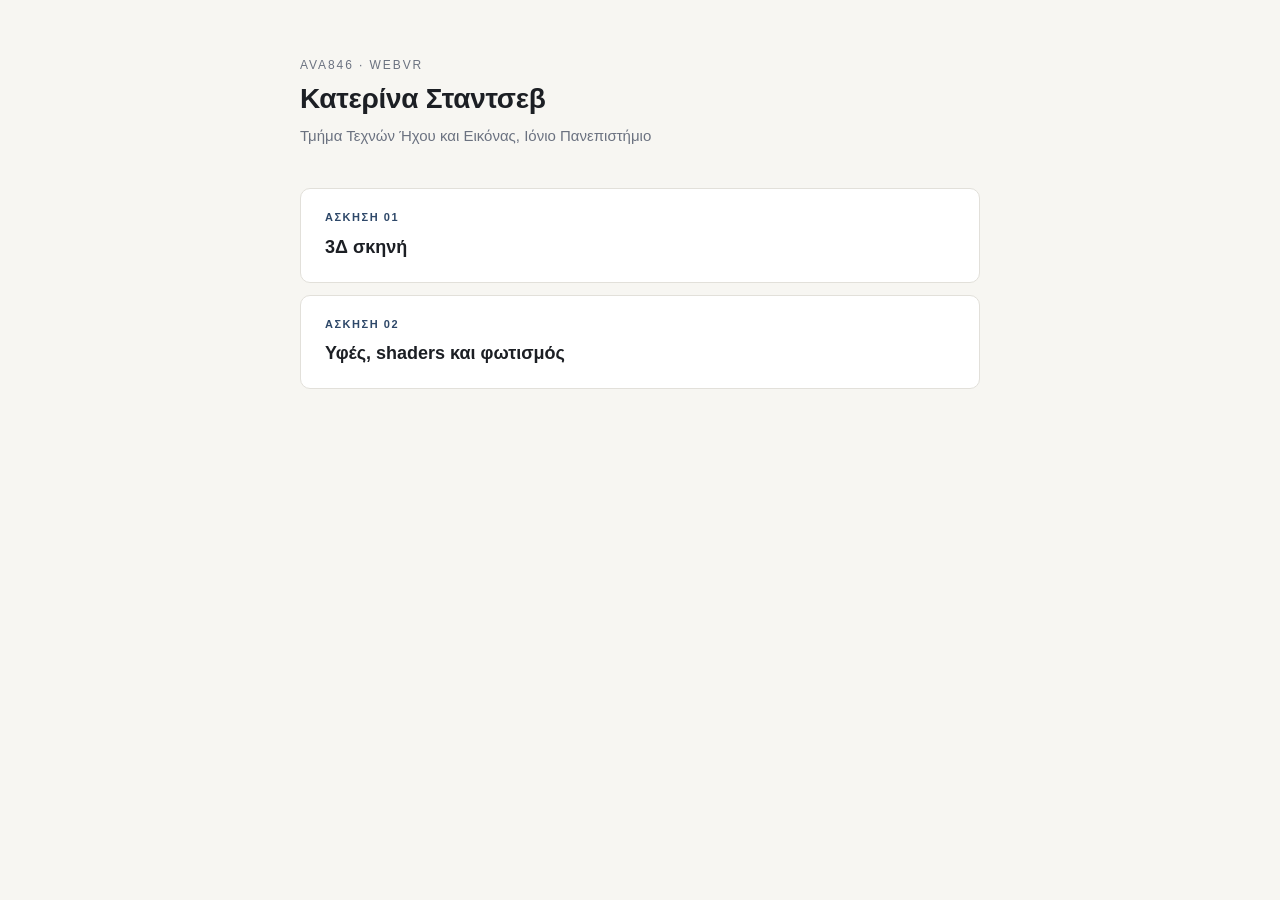
<file: index.html>
<!DOCTYPE html>
<html lang="el">
<head>
  <meta charset="utf-8">
  <meta name="viewport" content="width=device-width, initial-scale=1">
  <title>Κατερίνα Σταντσεβ | AVA846 — WebVR</title>
  <link rel="stylesheet" href="css/style.css">
</head>
<body>
  <main>
    <p class="eyebrow">AVA846 · WebVR</p>
    <h1>Κατερίνα Σταντσεβ</h1>
    <p class="sub">Τμήμα Τεχνών Ήχου και Εικόνας, Ιόνιο Πανεπιστήμιο</p>

    <a class="card" href="askisi01-primitives/">
      <div class="num">Άσκηση 01</div>
      <h2>3Δ σκηνή</h2>
    </a>

    <a class="card" href="askisi02-textures/">
      <div class="num">Άσκηση 02</div>
      <h2>Υφές, shaders και φωτισμός</h2>
    </a>
  </main>
</body>
</html>
</file>
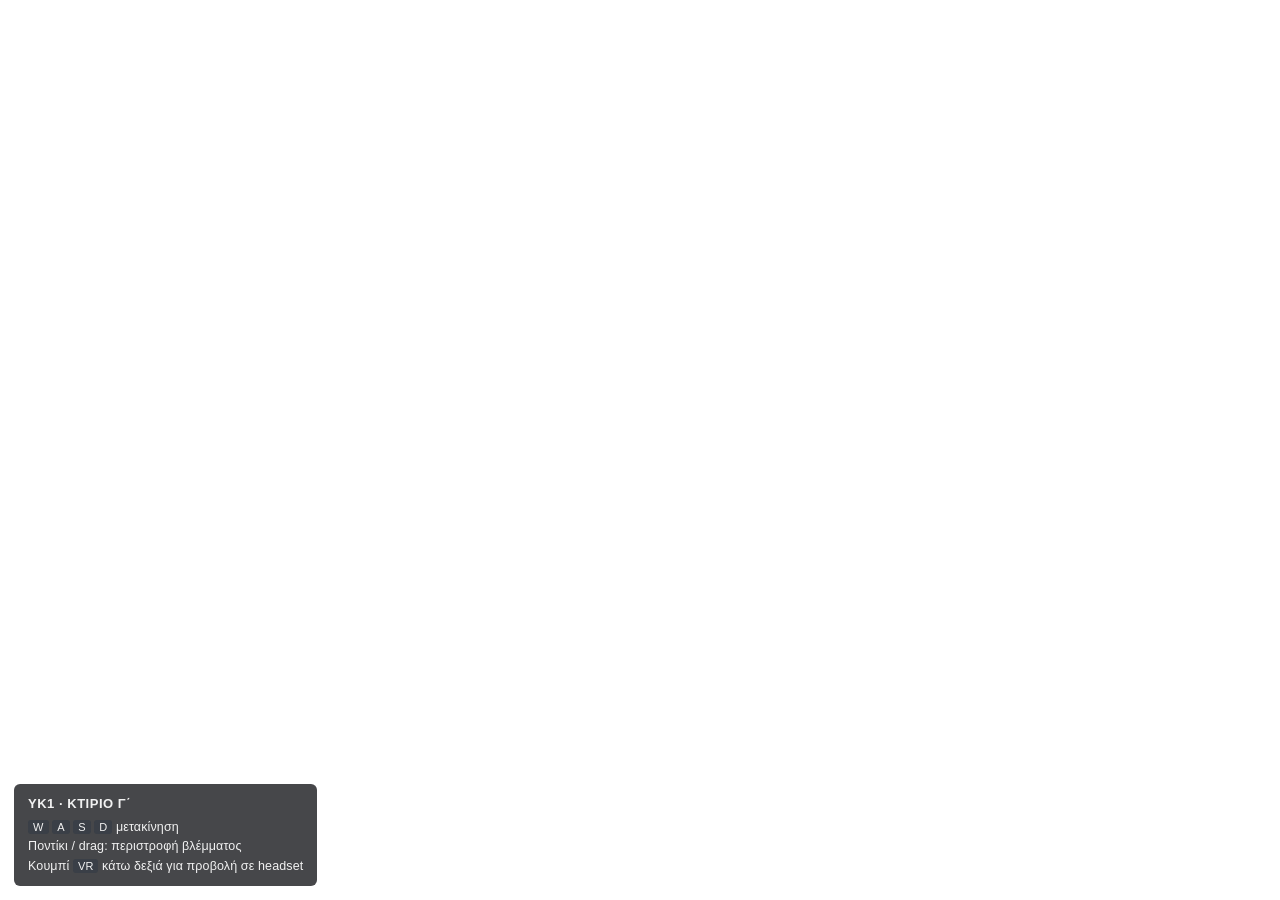
<file: askisi01-primitives/index.html>
<!DOCTYPE html>
<html lang="el">
<head>
  <meta charset="utf-8">
  <meta name="viewport" content="width=device-width, initial-scale=1">
  <title>Άσκηση 01 — ΥΚ1, Κτίριο Γ΄ | 3Δ σκηνή με primitives</title>
  <meta name="description" content="Αναπαράσταση του ΥΚ1 (Κτίριο Γ΄, Τμήμα Τεχνών Ήχου και Εικόνας, Ιόνιο Πανεπιστήμιο) με primitives σε A-Frame. Διάταξη πάγκων σε Π.">
  <script src="https://aframe.io/releases/1.7.0/aframe.min.js"></script>
  <script src="js/scene.js"></script>
  <link rel="stylesheet" href="css/style.css">
</head>
<body>

  <div id="hud">
    <b>ΥΚ1 · Κτίριο Γ΄</b>
    <kbd>W</kbd> <kbd>A</kbd> <kbd>S</kbd> <kbd>D</kbd> μετακίνηση<br>
    Ποντίκι / drag: περιστροφή βλέμματος<br>
    Κουμπί <kbd>VR</kbd> κάτω δεξιά για προβολή σε headset
  </div>

  <a-scene light="defaultLightsEnabled: false"
           shadow="type: pcf"
           renderer="antialias: true; colorManagement: true; toneMapping: ACESFilmic; exposure: 0.85">

    <a-assets>
      <!-- Υλικά της σκηνής-->
      <a-mixin id="m-wall"      material="color: #d6d2c8; roughness: 0.95; metalness: 0"></a-mixin>
      <a-mixin id="m-skirt"     material="color: #ada695; roughness: 0.7"></a-mixin>
      <a-mixin id="m-floor"     material="color: #a79e88; roughness: 0.45; metalness: 0.1"></a-mixin>
      <a-mixin id="m-ceiling"   material="color: #eae7e0; roughness: 1"></a-mixin>
      <a-mixin id="m-desk"      material="color: #cec3a9; roughness: 0.7"></a-mixin>
      <a-mixin id="m-wood"      material="color: #bb9459; roughness: 0.8"></a-mixin>
      <a-mixin id="m-metal"     material="color: #79818b; roughness: 0.4; metalness: 0.7"></a-mixin>
      <a-mixin id="m-tube"      material="color: #23262a; roughness: 0.45; metalness: 0.6"></a-mixin>
      <a-mixin id="m-plastic"   material="color: #26292e; roughness: 0.6"></a-mixin>
      <a-mixin id="m-screen"    material="color: #12161c; roughness: 0.2; metalness: 0.1"></a-mixin>
      <a-mixin id="m-chair"     material="color: #1c1f24; roughness: 0.85"></a-mixin>
      <a-mixin id="m-curtain"   material="color: #c7aa76; roughness: 1"></a-mixin>
      <a-mixin id="m-glass"     material="color: #dfeef7; opacity: 0.3; transparent: true; roughness: 0.05; metalness: 0.2"></a-mixin>
      <a-mixin id="m-frame"     material="color: #bcc3c9; roughness: 0.45; metalness: 0.25"></a-mixin>
      <a-mixin id="m-door"      material="color: #1f3b31; roughness: 0.5"></a-mixin>
      <a-mixin id="m-doorpane"  material="color: #cfd9dd; roughness: 0.15; metalness: 0.1"></a-mixin>
      <a-mixin id="m-handle"    material="color: #b08a3e; roughness: 0.35; metalness: 0.8"></a-mixin>
      <a-mixin id="m-white"     material="color: #ebe9e3; roughness: 0.22; metalness: 0.05"></a-mixin>
    </a-assets>

    <!--ΦΩΤΙΣΜΟΣ -->
    <a-entity light="type: ambient; color: #ccd6e2; intensity: 0.22"></a-entity>
    <a-entity light="type: hemisphere; color: #eef2f6; groundColor: #9d947e; intensity: 0.18"></a-entity>

    <!-- Ήλιος από την πλευρά των παραθύρων, με σκιές -->
    <a-entity light="type: directional; color: #fff2d4; intensity: 0.85; castShadow: true;
                     shadowMapWidth: 2048; shadowMapHeight: 2048; shadowBias: -0.0006;
                     shadowCameraLeft: -6; shadowCameraRight: 6;
                     shadowCameraTop: 6; shadowCameraBottom: -6"
              position="8 4.5 1.5"></a-entity>

    <a-entity light="type: point; color: #eaf0fb; intensity: 9; distance: 7; decay: 1" position="-1.7 2.42 -1.2"></a-entity>
    <a-entity light="type: point; color: #eaf0fb; intensity: 9; distance: 7; decay: 1" position="1.6 2.42 1.2"></a-entity>

    <!--  ΑΙΘΟΥΣΑ  -->
    <a-plane mixin="m-floor" position="0 0 0" rotation="-90 0 0" width="7" height="6" shadow="receive: true"></a-plane>
    <a-box mixin="m-ceiling" position="0 2.95 0" width="7" height="0.1" depth="6" shadow="cast: true; receive: true"></a-box>

    <!-- Σοβας -->
    <a-box mixin="m-skirt" position="0 0.05 2.98" width="7" height="0.1" depth="0.03"></a-box>
    <a-box mixin="m-skirt" position="-3.48 0.05 0" width="0.03" height="0.1" depth="6"></a-box>
    <a-box mixin="m-skirt" position="3.48 0.05 0" width="0.03" height="0.1" depth="6"></a-box>
    <a-box mixin="m-skirt" position="-3.35 0.05 -2.98" width="0.3" height="0.1" depth="0.03"></a-box>
    <a-box mixin="m-skirt" position="0.7 0.05 -2.98" width="5.6" height="0.1" depth="0.03"></a-box>

    <!-- Πίσω και αριστερός τοίχος-->
    <a-box mixin="m-wall" position="0 1.45 3.08" width="7.2" height="2.9" depth="0.15" shadow="cast: true; receive: true"></a-box>
    <a-box mixin="m-wall" position="-3.58 1.45 0" width="0.15" height="2.9" depth="6.2" shadow="cast: true; receive: true"></a-box>

    <!-- Μπροστινός τοίχος -->
    <a-box mixin="m-wall" position="-3.39 1.45 -3.08" width="0.38" height="2.9" depth="0.15" shadow="cast: true; receive: true"></a-box>
    <a-box mixin="m-wall" position="0.74 1.45 -3.08" width="5.68" height="2.9" depth="0.15" shadow="cast: true; receive: true"></a-box>
    <a-box mixin="m-wall" position="-2.65 2.83 -3.08" width="1.1" height="0.15" depth="0.15" shadow="cast: true; receive: true"></a-box>

    <!--     -->
    <a-plane mixin="m-doorpane" position="-2.65 1.38 -3.0" width="1.1" height="2.76"></a-plane>
    <a-box mixin="m-door" position="-2.65 2.73 -2.97" width="1.18" height="0.09" depth="0.05"></a-box>
    <a-box mixin="m-door" position="-2.65 0.02 -2.97" width="1.18" height="0.09" depth="0.05"></a-box>
    <a-box mixin="m-door" position="-3.21 1.38 -2.97" width="0.09" height="2.76" depth="0.05"></a-box>
    <a-box mixin="m-door" position="-2.09 1.38 -2.97" width="0.09" height="2.76" depth="0.05"></a-box>
    <a-box mixin="m-door" position="-2.65 1.38 -2.97" width="0.07" height="2.76" depth="0.05"></a-box>
    <a-box mixin="m-door" position="-2.65 2.13 -2.97" width="1.18" height="0.08" depth="0.05"></a-box>
    <!--  -->
    <a-box mixin="m-door" position="-2.65 2.47 -2.97" width="1.18" height="0.05" depth="0.04"></a-box>
    <a-box mixin="m-door" position="-2.65 1.42 -2.97" width="1.18" height="0.05" depth="0.04"></a-box>
    <a-box mixin="m-door" position="-2.93 2.45 -2.97" width="0.05" height="0.6" depth="0.04"></a-box>
    <a-box mixin="m-door" position="-2.37 2.45 -2.97" width="0.05" height="0.6" depth="0.04"></a-box>
    <!-- Τ -->
    <a-box mixin="m-door" position="-2.65 0.44 -2.96" width="1.1" height="0.8" depth="0.06" shadow="cast: true"></a-box>
    <a-cylinder mixin="m-handle" position="-2.72 1.05 -2.93" rotation="0 0 90" radius="0.018" height="0.13"></a-cylinder>

    <!-- Δεξιός τοίχος: σπασμένος σε κομμάτια γύρω από τα δύο παράθυρα -->
    <a-box mixin="m-wall" position="3.58 0.5 0" width="0.15" height="1.0" depth="6.2" shadow="cast: true; receive: true"></a-box>
    <a-box mixin="m-wall" position="3.58 2.6 0" width="0.15" height="0.6" depth="6.2" shadow="cast: true; receive: true"></a-box>
    <a-box mixin="m-wall" position="3.58 1.65 -2.55" width="0.15" height="1.3" depth="0.9" shadow="cast: true; receive: true"></a-box>
    <a-box mixin="m-wall" position="3.58 1.65 0" width="0.15" height="1.3" depth="1.4" shadow="cast: true; receive: true"></a-box>
    <a-box mixin="m-wall" position="3.58 1.65 2.55" width="0.15" height="1.3" depth="0.9" shadow="cast: true; receive: true"></a-box>

    <!-- Τζάμια,ποδιά παραθύρου -->
    <a-plane mixin="m-glass" position="3.5 1.65 -1.4" rotation="0 -90 0" width="1.4" height="1.3" shadow="cast: false"></a-plane>
    <a-plane mixin="m-glass" position="3.5 1.65 1.4"  rotation="0 -90 0" width="1.4" height="1.3" shadow="cast: false"></a-plane>
    <a-box mixin="m-frame" position="3.52 1.65 -1.4" width="0.05" height="1.3" depth="0.06"></a-box>
    <a-box mixin="m-frame" position="3.52 1.65 1.4"  width="0.05" height="1.3" depth="0.06"></a-box>
    <a-box mixin="m-frame" position="3.52 2.3 -1.4" width="0.05" height="0.06" depth="1.4"></a-box>
    <a-box mixin="m-frame" position="3.52 2.3 1.4"  width="0.05" height="0.06" depth="1.4"></a-box>
    <a-box mixin="m-wall" position="3.4 1.0 0" width="0.32" height="0.06" depth="6" shadow="cast: true; receive: true"></a-box>

    <!-- Κουρτινόξυλο, κουρτίνες και κρίκοι -->
    <a-cylinder mixin="m-frame" position="3.34 2.48 0" rotation="90 0 0" radius="0.014" height="5.7"></a-cylinder>
    <a-box mixin="m-curtain" position="3.37 1.73 -2.15" width="0.11" height="1.45" depth="0.5" shadow="cast: true"></a-box>
    <a-box mixin="m-curtain" position="3.37 1.73 -0.72" width="0.11" height="1.45" depth="0.5" shadow="cast: true"></a-box>
    <a-box mixin="m-curtain" position="3.37 1.73 0.72" width="0.11" height="1.45" depth="0.5" shadow="cast: true"></a-box>
    <a-box mixin="m-curtain" position="3.37 1.73 2.15" width="0.11" height="1.45" depth="0.5" shadow="cast: true"></a-box>
  

    <!-- Κλιματιστικά -->
    <a-box mixin="m-white" position="1.6 2.52 -2.9" width="0.85" height="0.28" depth="0.22" shadow="cast: true"></a-box>
    <a-box mixin="m-metal" position="1.6 2.39 -2.86" width="0.75" height="0.03" depth="0.15"></a-box>
    <a-box mixin="m-white" position="3.4 2.52 2.3" width="0.22" height="0.28" depth="0.85" shadow="cast: true"></a-box>
    <a-box mixin="m-metal" position="3.36 2.39 2.3" width="0.15" height="0.03" depth="0.75"></a-box>

    <!-- Τοίχος του διδάσκοντα: πανί προβολής, πίνακας διακοπτών, -->
    <a-plane material="color: #f2efe7; roughness: 1" position="0.7 1.75 -2.99" width="2.2" height="1.4"></a-plane>
    <a-box material="color: #c8c4ba; roughness: 0.7" position="2.7 1.5 -2.94" width="0.3" height="0.3" depth="0.06"></a-box>
   

    <!-- Φωτιστικά οροφής -->
    <a-box material="color: #f6f4ea; roughness: 0.3" position="-1.7 2.83 -1.2" width="0.26" height="0.07" depth="1.3"></a-box>
    <a-box material="color: #f6f4ea; roughness: 0.3" position="-1.7 2.83 1.1" width="0.26" height="0.07" depth="1.3"></a-box>
    <a-box material="color: #f6f4ea; roughness: 0.3" position="0.5 2.83 -1.2" width="0.26" height="0.07" depth="1.3"></a-box>
    <a-box material="color: #f6f4ea; roughness: 0.3" position="0.5 2.83 1.1" width="0.26" height="0.07" depth="1.3"></a-box>
    <a-box material="color: #f6f4ea; roughness: 0.3" position="2.4 2.83 -1.2" width="0.26" height="0.07" depth="1.3"></a-box>
    <a-box material="color: #f6f4ea; roughness: 0.3" position="2.4 2.83 1.1" width="0.26" height="0.07" depth="1.3"></a-box>

    <!-- Προβολέας οροφής -->
    <a-cylinder mixin="m-metal" position="0.7 2.74 -1.3" radius="0.03" height="0.32"></a-cylinder>
    <a-box mixin="m-metal" position="0.7 2.57 -1.3" width="0.28" height="0.03" depth="0.22"></a-box>
    <a-box mixin="m-white" position="0.7 2.48 -1.3" width="0.32" height="0.15" depth="0.28" shadow="cast: true"></a-box>
    <a-cylinder mixin="m-screen" position="0.7 2.48 -1.45" rotation="90 0 0" radius="0.045" height="0.04"></a-cylinder>

    <!--  ΠΑΓΚΟΙ -->
  

    <!-- ---- Αριστερό  ---- -->
    <a-box mixin="m-desk" position="-3.1 0.74 -0.2" width="0.75" height="0.05" depth="4.8" shadow="cast: true; receive: true"></a-box>
    <a-box mixin="m-metal" position="-3.1 0.4 -2.5" width="0.7" height="0.68" depth="0.05"></a-box>
    <a-box mixin="m-metal" position="-3.1 0.4 -0.2" width="0.7" height="0.68" depth="0.05"></a-box>
    <a-box mixin="m-metal" position="-3.1 0.4 2.1" width="0.7" height="0.68" depth="0.05"></a-box>
    <a-box mixin="m-metal" position="-3.1 0.68 -0.2" width="0.06" height="0.06" depth="4.7"></a-box>

    <a-entity workstation position="-3.1 0 -2.3" rotation="0 90 0">
      <a-entity chair position="0 0 0.78"></a-entity>
    </a-entity>
    <a-entity workstation position="-3.1 0 -1.15" rotation="0 90 0">
      <a-entity chair position="0 0 0.8" rotation="0 -14 0"></a-entity>
    </a-entity>
    <a-entity workstation position="-3.1 0 0" rotation="0 90 0">
      <a-entity chair position="0 0 0.78"></a-entity>
    </a-entity>
    <a-entity workstation position="-3.1 0 1.15" rotation="0 90 0">
      <a-entity chair position="0 0 0.82" rotation="0 18 0"></a-entity>
    </a-entity>

    <!--  Πίσω  -->
    <a-box mixin="m-desk" position="0.38 0.74 2.6" width="6.15" height="0.05" depth="0.75" shadow="cast: true; receive: true"></a-box>
    <a-box mixin="m-metal" position="-2.6 0.4 2.6" width="0.05" height="0.68" depth="0.7"></a-box>
    <a-box mixin="m-metal" position="0.38 0.4 2.6" width="0.05" height="0.68" depth="0.7"></a-box>
    <a-box mixin="m-metal" position="3.35 0.4 2.6" width="0.05" height="0.68" depth="0.7"></a-box>
    <a-box mixin="m-metal" position="0.38 0.68 2.6" width="6.05" height="0.06" depth="0.06"></a-box>

    <a-entity workstation position="-2.2 0 2.6" rotation="0 180 0">
      <a-entity chair position="0 0 0.78"></a-entity>
    </a-entity>
    <a-entity workstation position="-1.05 0 2.6" rotation="0 180 0">
      <a-entity chair position="0 0 0.81" rotation="0 -16 0"></a-entity>
    </a-entity>
    <a-entity workstation position="0.1 0 2.6" rotation="0 180 0">
      <a-entity chair position="0 0 0.78"></a-entity>
    </a-entity>
    <a-entity workstation position="1.25 0 2.6" rotation="0 180 0">
      <a-entity chair position="0 0 0.79" rotation="0 12 0"></a-entity>
    </a-entity>
    <a-entity workstation position="2.4 0 2.6" rotation="0 180 0">
      <a-entity chair position="0 0 0.78" rotation="0 -10 0"></a-entity>
    </a-entity>


    <a-box mixin="m-desk" position="3.05 0.74 -0.2" width="0.75" height="0.05" depth="4.8" shadow="cast: true; receive: true"></a-box>
    <a-box mixin="m-metal" position="3.05 0.4 -2.5" width="0.7" height="0.68" depth="0.05"></a-box>
    <a-box mixin="m-metal" position="3.05 0.4 -0.2" width="0.7" height="0.68" depth="0.05"></a-box>
    <a-box mixin="m-metal" position="3.05 0.4 2.1" width="0.7" height="0.68" depth="0.05"></a-box>
    <a-box mixin="m-metal" position="3.05 0.68 -0.2" width="0.06" height="0.06" depth="4.7"></a-box>

    <a-entity workstation position="3.05 0 -2.3" rotation="0 -90 0">
      <a-entity chair position="0 0 0.78"></a-entity>
    </a-entity>
    <a-entity workstation position="3.05 0 -1.15" rotation="0 -90 0">
      <a-entity chair position="0 0 0.81" rotation="0 15 0"></a-entity>
    </a-entity>
    <a-entity workstation position="3.05 0 0" rotation="0 -90 0">
      <a-entity chair position="0 0 0.78"></a-entity>
    </a-entity>
    <a-entity workstation position="3.05 0 1.15" rotation="0 -90 0">
      <a-entity chair position="0 0 0.82" rotation="0 -20 0"></a-entity>
    </a-entity>

    <!-- ΚΕΝΤΡΙΚΑ ΤΡΑΠΕΖΙΑ  -->
    <a-box mixin="m-wood" position="-0.5 0.73 -1.7" width="1.5" height="0.05" depth="0.7" shadow="cast: true; receive: true"></a-box>
    <a-box mixin="m-wood" position="-0.5 0.73 -0.95" width="1.5" height="0.05" depth="0.7" shadow="cast: true; receive: true"></a-box>
    <a-cylinder mixin="m-metal" position="-1.17 0.36 -1.95" radius="0.025" height="0.7"></a-cylinder>
    <a-cylinder mixin="m-metal" position="0.17 0.36 -1.95" radius="0.025" height="0.7"></a-cylinder>
    <a-cylinder mixin="m-metal" position="-1.17 0.36 -0.7" radius="0.025" height="0.7"></a-cylinder>
    <a-cylinder mixin="m-metal" position="0.17 0.36 -0.7" radius="0.025" height="0.7"></a-cylinder>
    <a-box mixin="m-metal" position="-0.5 0.68 -1.95" width="1.4" height="0.05" depth="0.05"></a-box>
    <a-box mixin="m-metal" position="-0.5 0.68 -0.7" width="1.4" height="0.05" depth="0.05"></a-box>



   

    <!-- ΕΞΩΤΕΡΙΚΟ ΠΕΡΙΒΑΛΛΟΝ  -->
    <a-plane material="color: #869466; roughness: 1" position="14 -0.05 0" rotation="-90 0 0" width="40" height="40"></a-plane>
    <a-cylinder material="color: #6b5540" position="8 1.2 -1.6" radius="0.26" height="2.4"></a-cylinder>
    <a-sphere material="color: #48693c" position="8 2.9 -1.6" radius="1.5"></a-sphere>
    <a-cylinder material="color: #6b5540" position="9.4 1.1 2" radius="0.22" height="2.2"></a-cylinder>
    <a-sphere material="color: #5a7d46" position="9.4 2.6 2" radius="1.2"></a-sphere>
    <a-sphere material="color: #3f6136" position="11 2.1 0.2" radius="1.4"></a-sphere>
    <a-sky color="#c3ddf0"></a-sky>

    <!-- ΚΑΜΕΡΑ (στο άνοιγμα του Π) -->
    <a-entity id="rig" position="1.1 0 0.9">
      <a-camera position="0 1.6 0" wasd-controls="acceleration: 22" look-controls="pointerLockEnabled: false">
        <a-cursor color="#ffffff" opacity="0.5" raycaster="far: 6"></a-cursor>
      </a-camera>
    </a-entity>

  </a-scene>

</body>
</html>
</file>
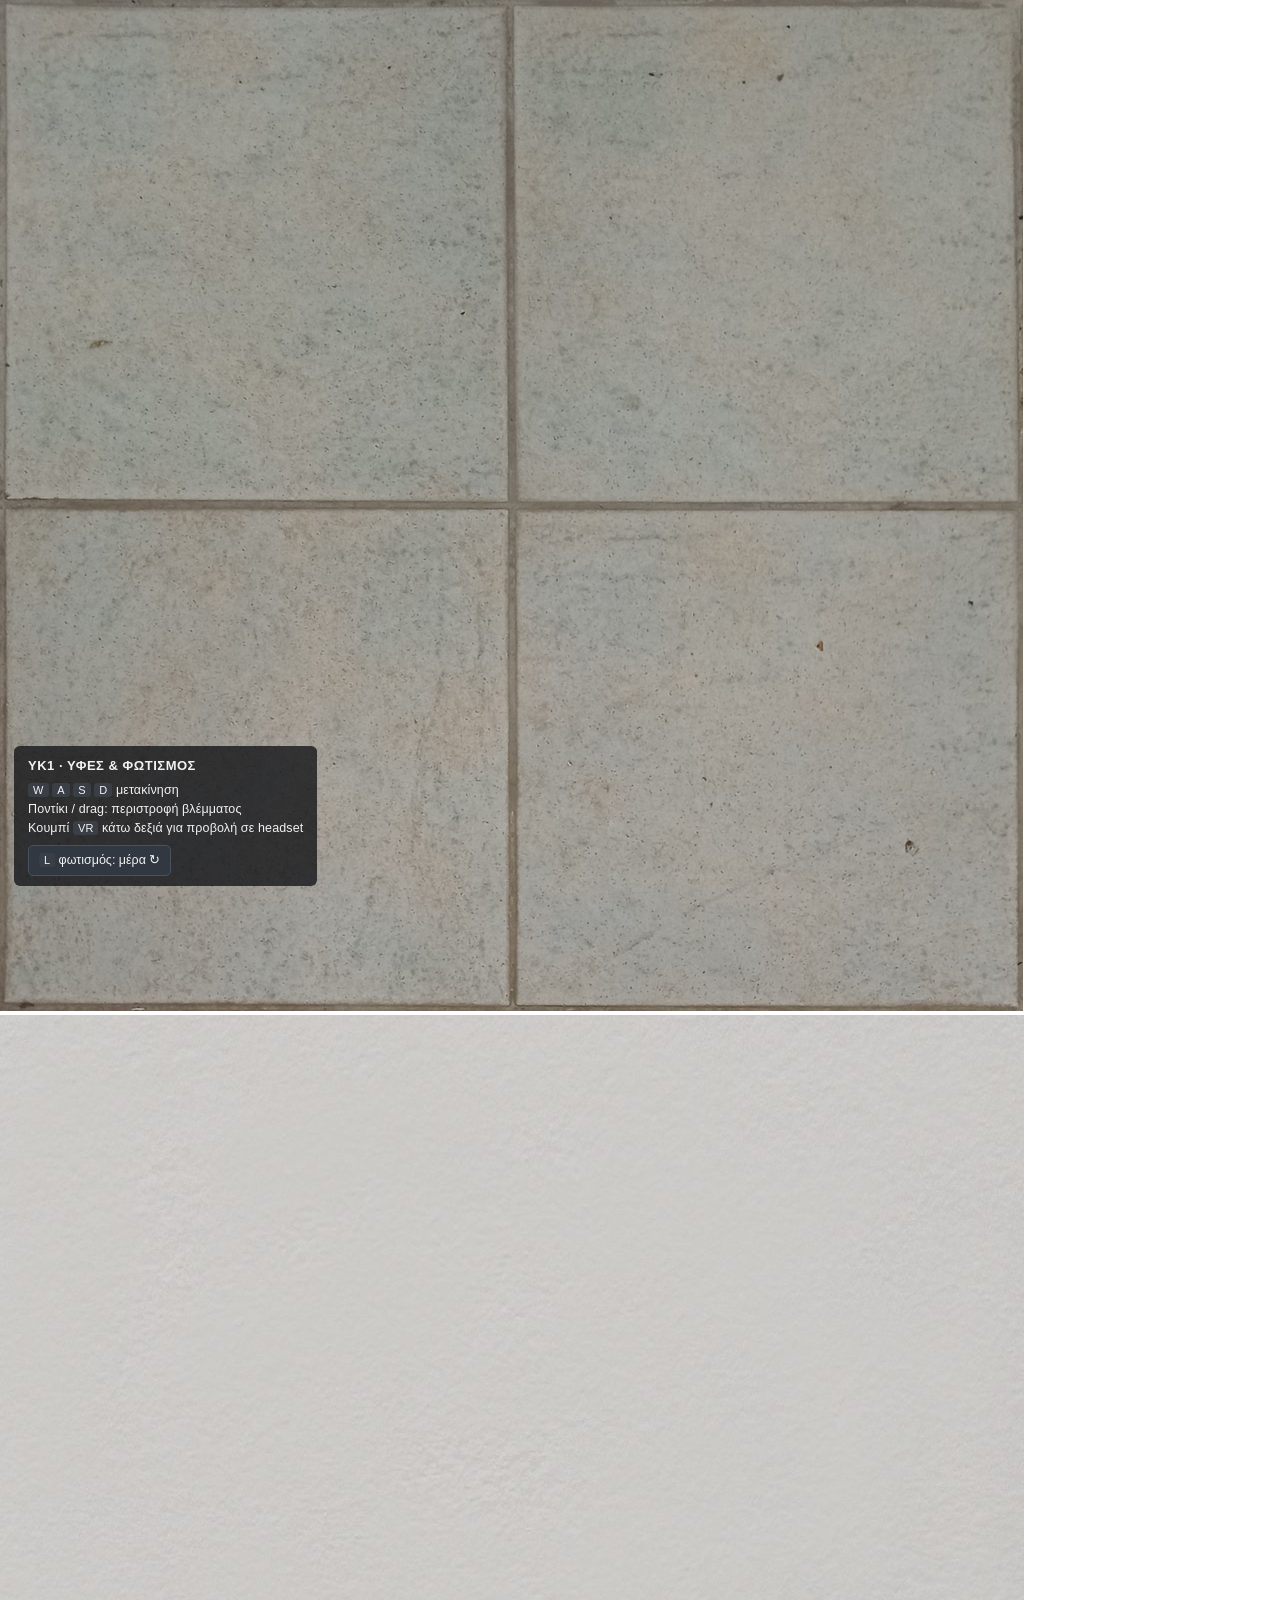
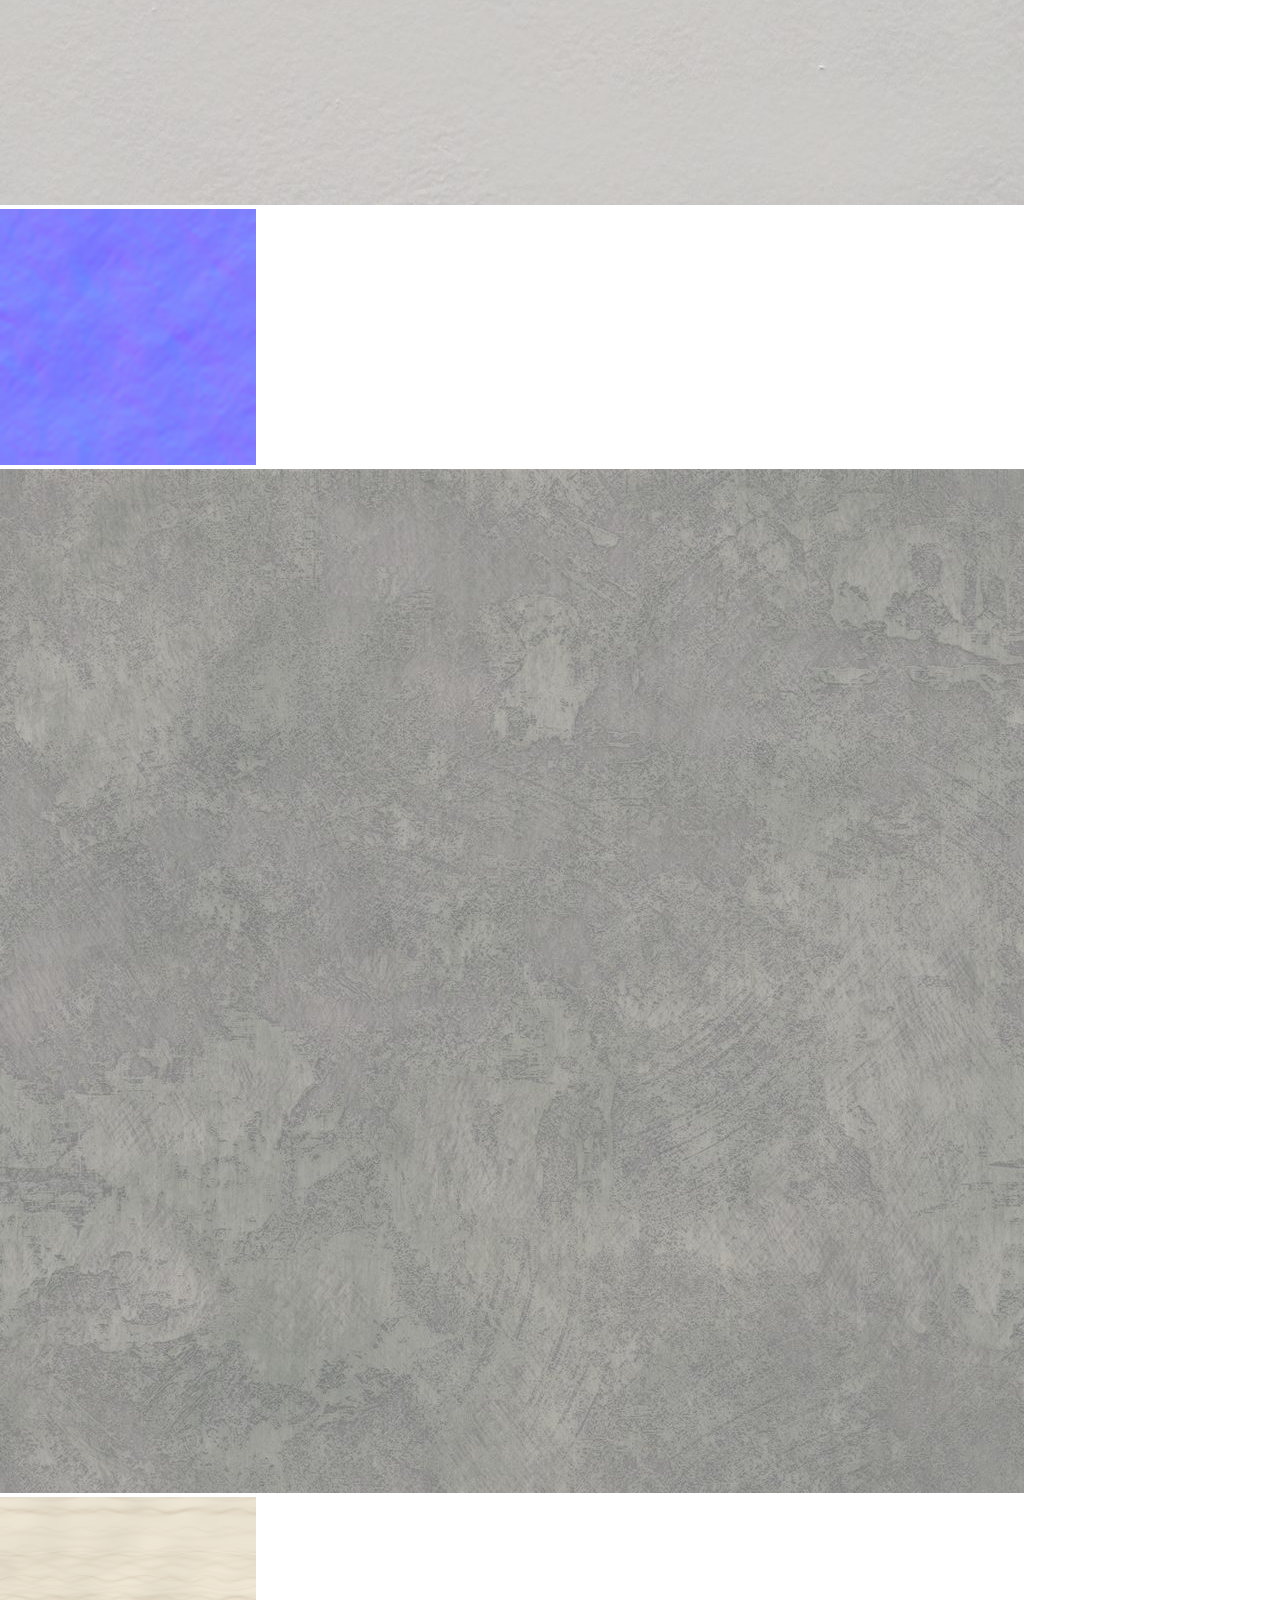
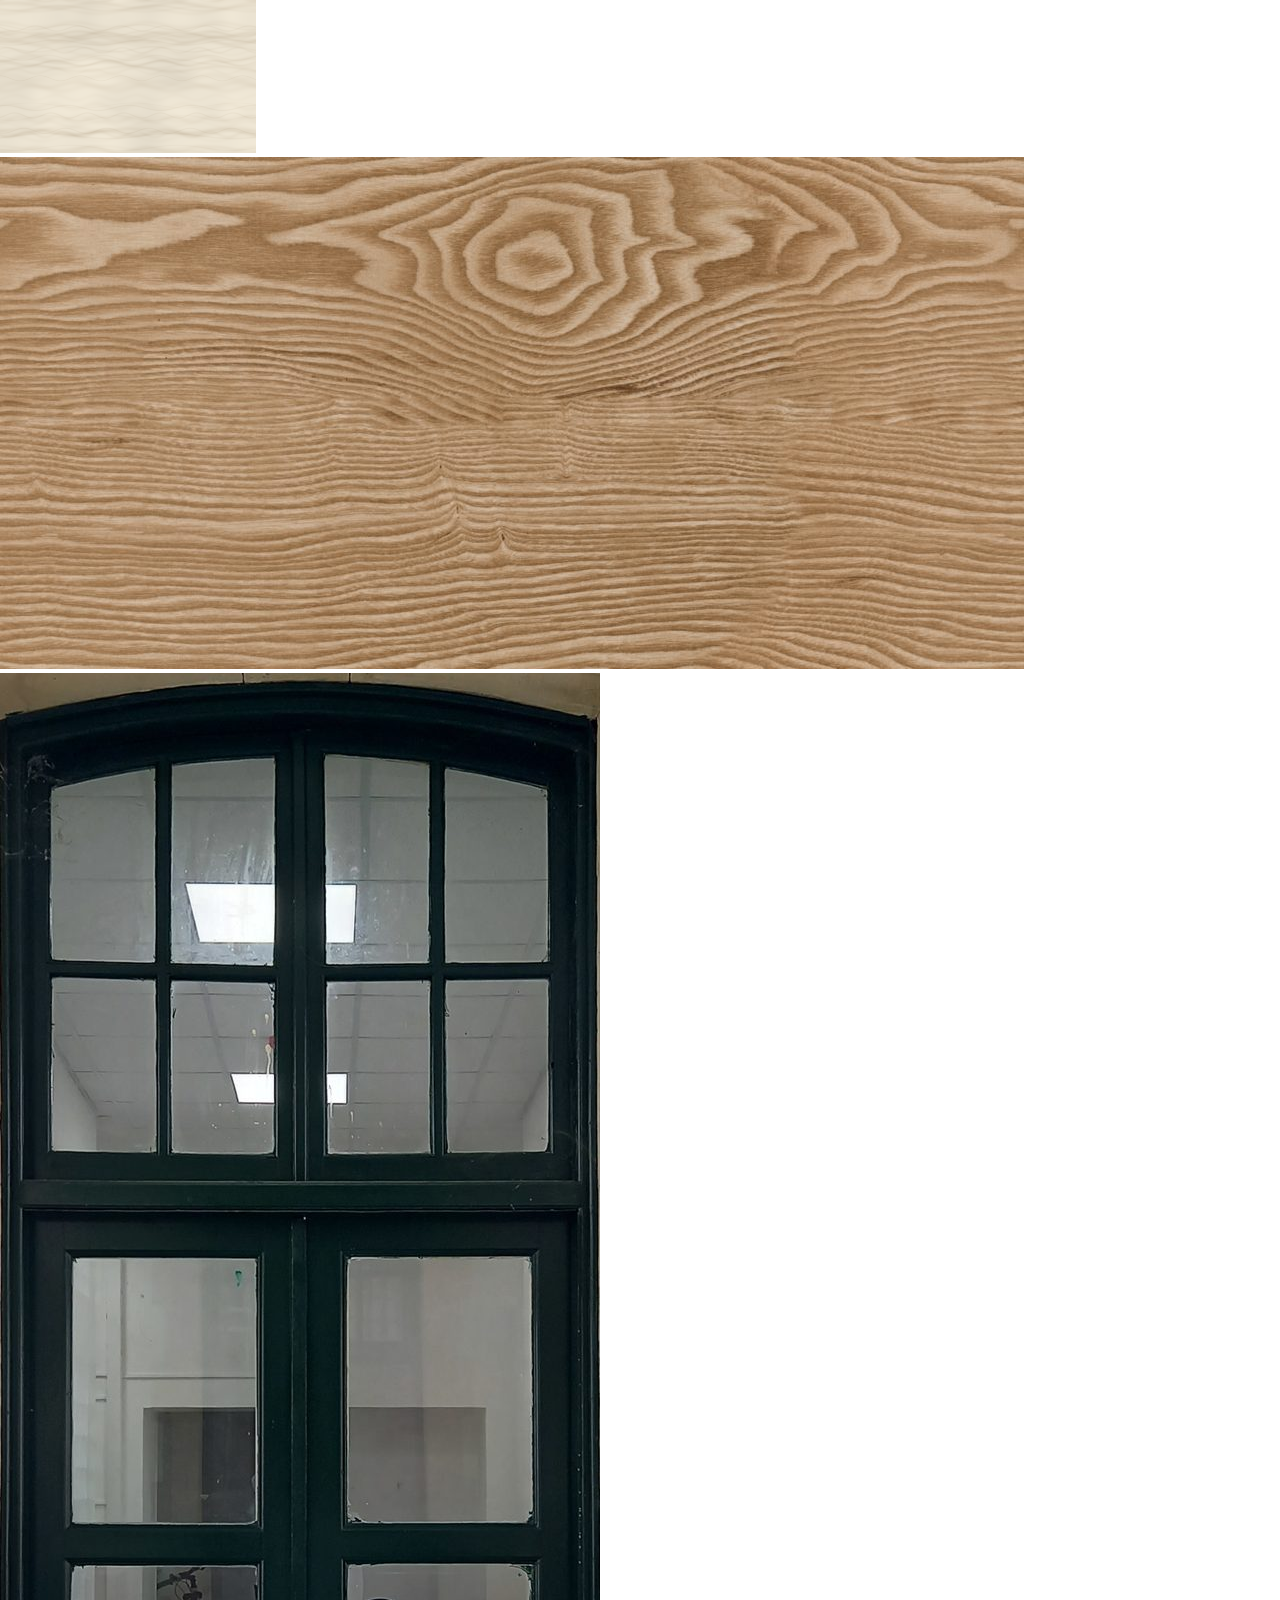
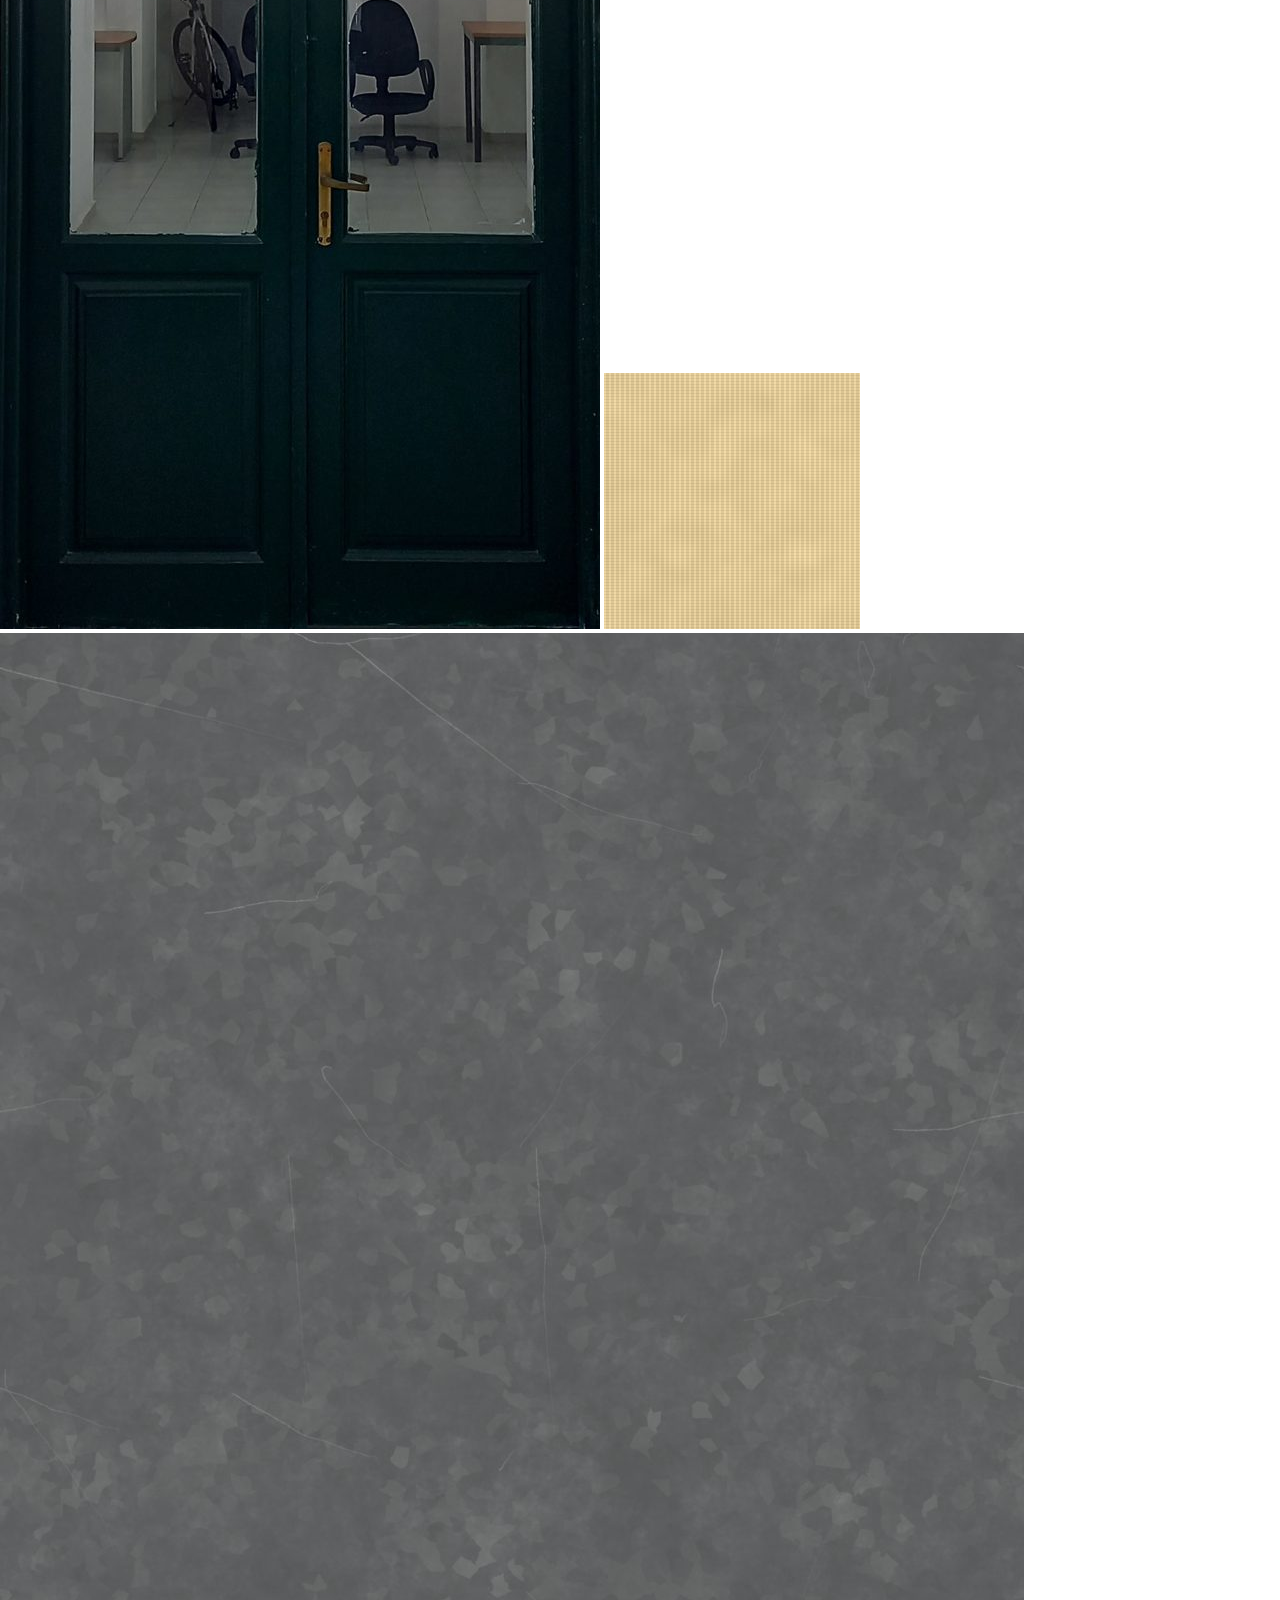
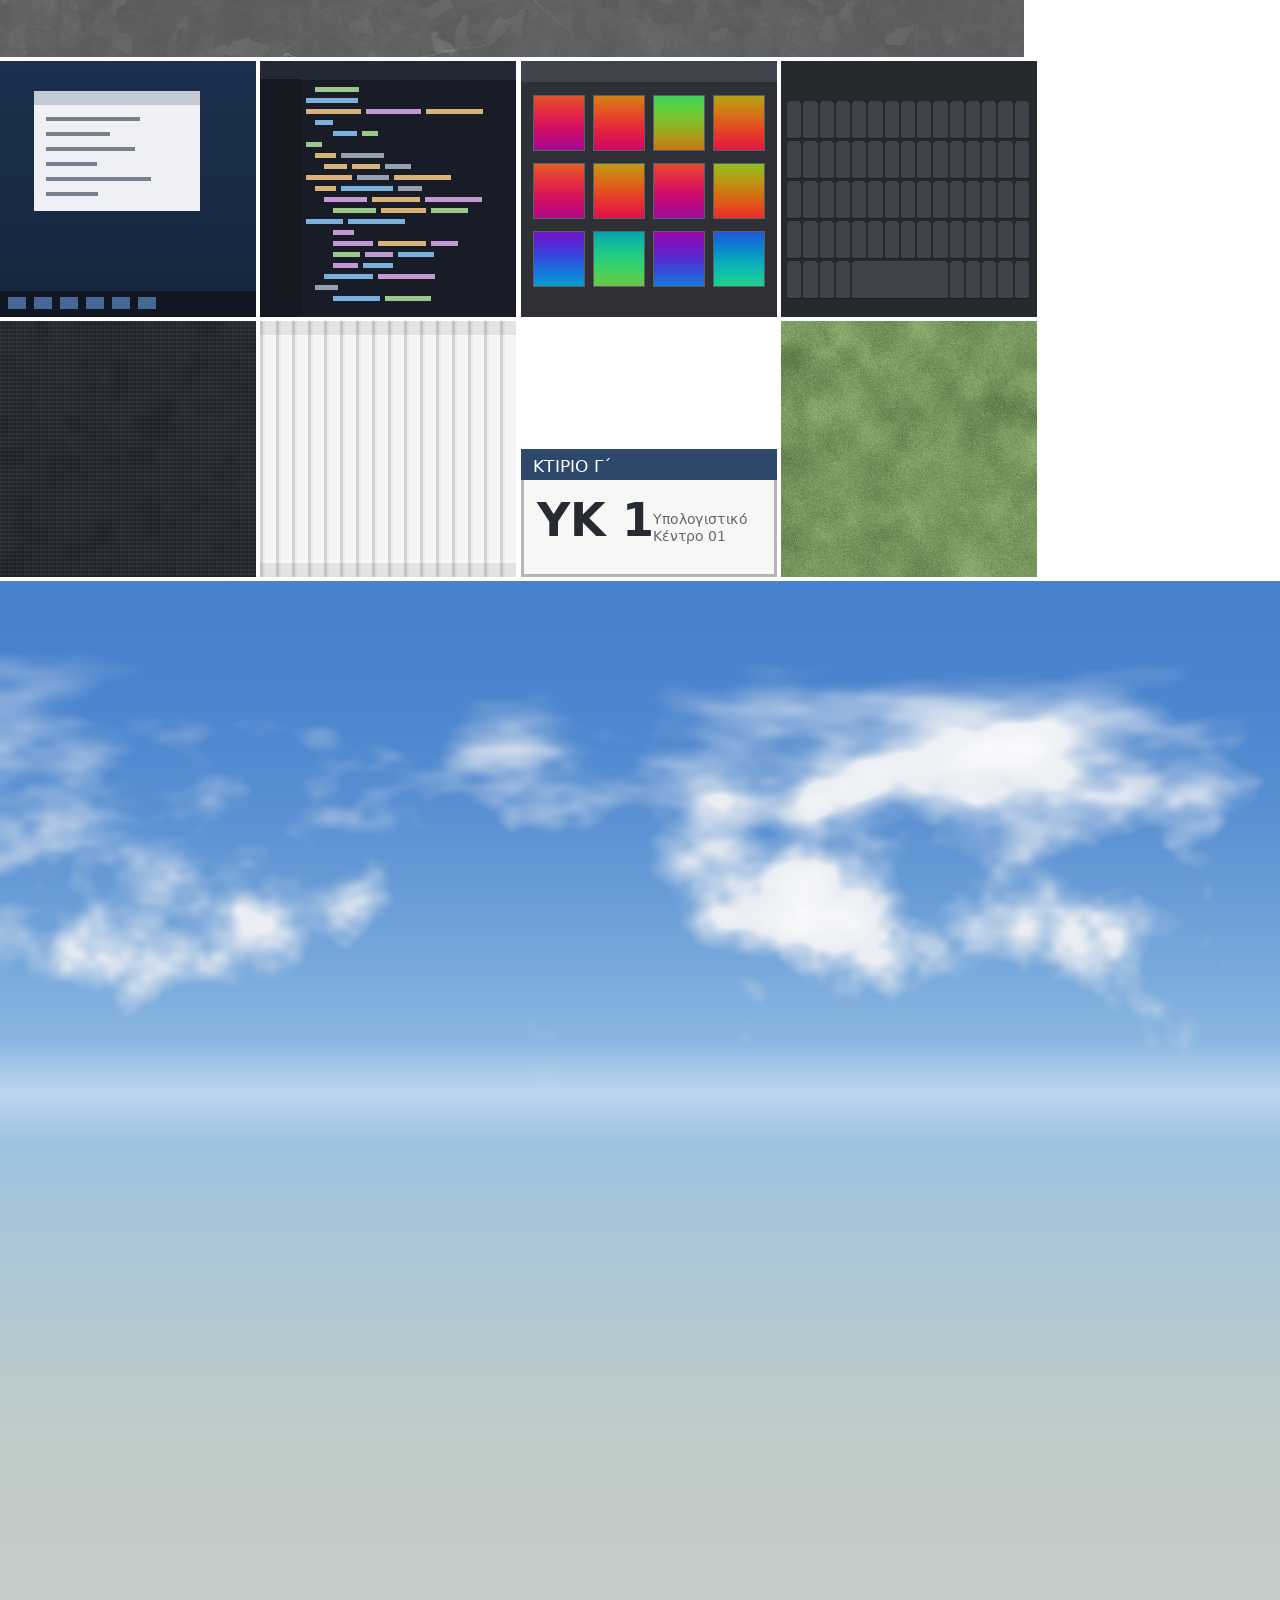
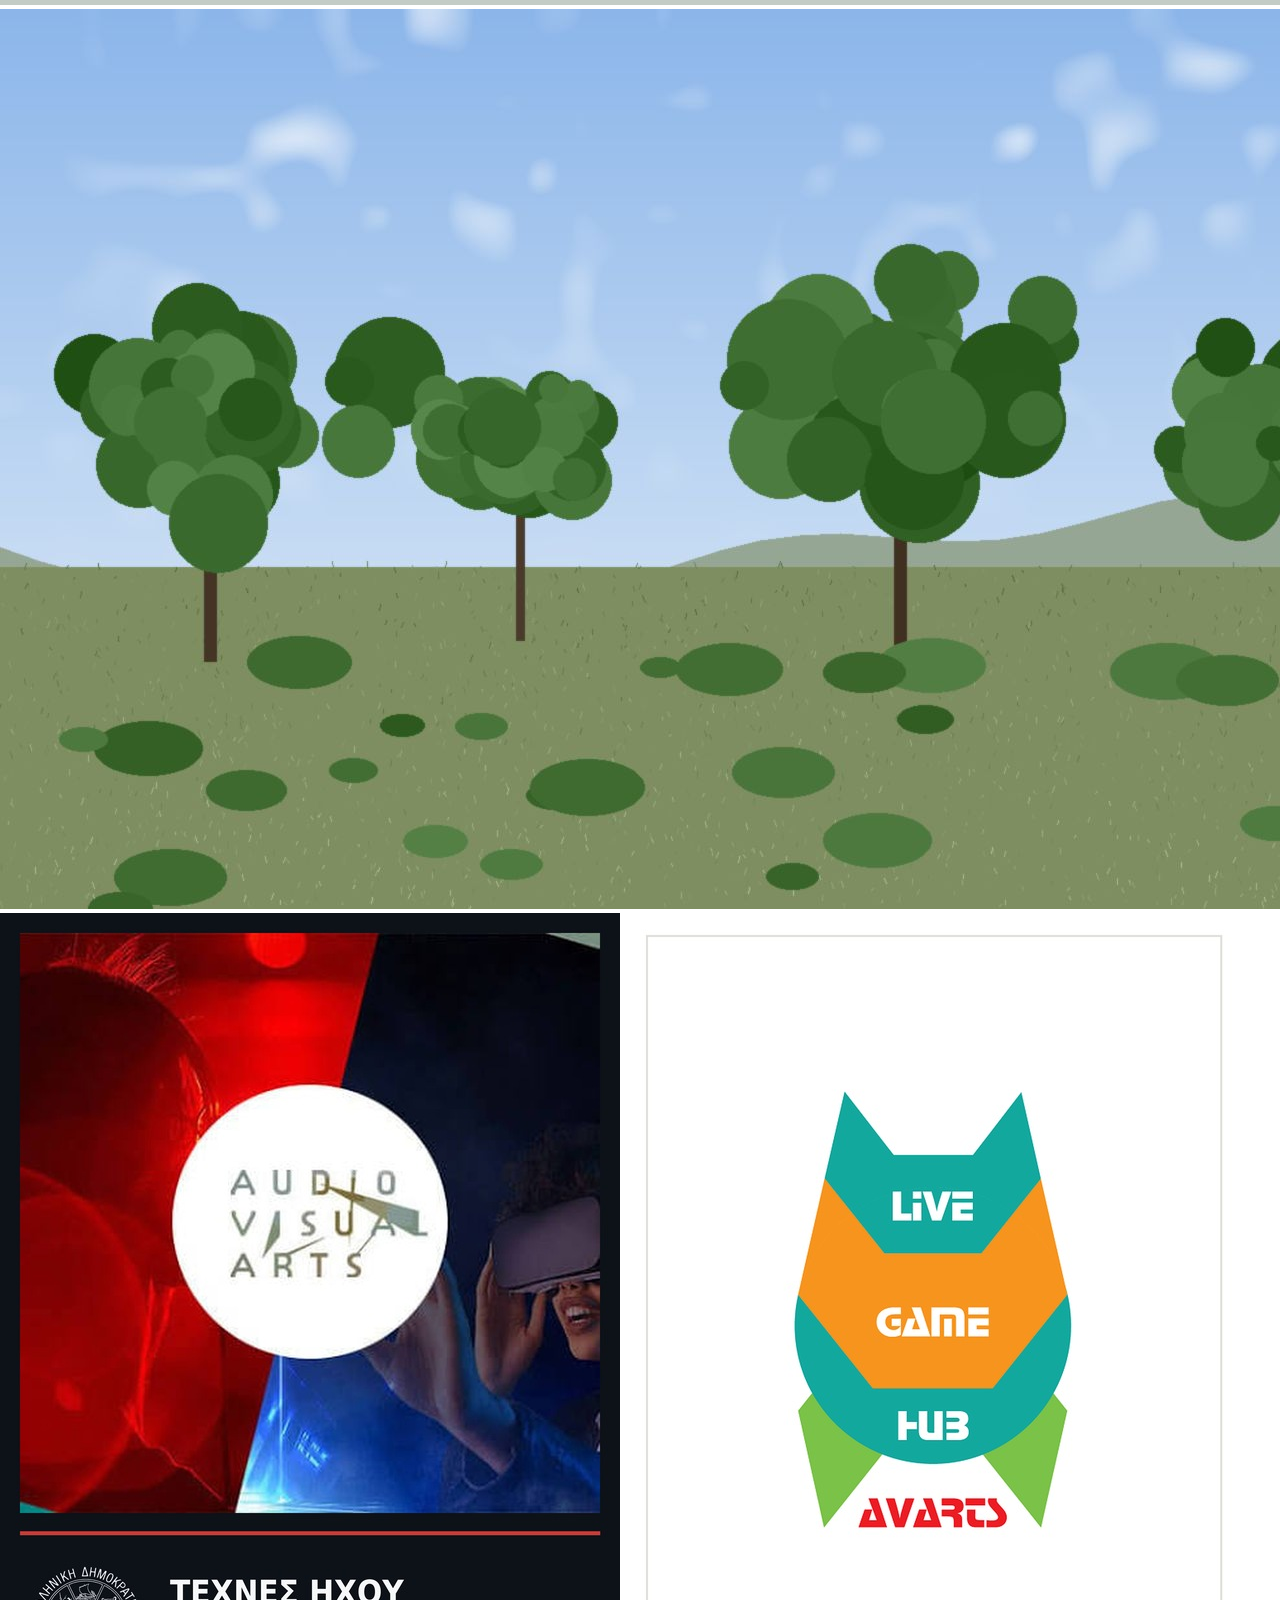
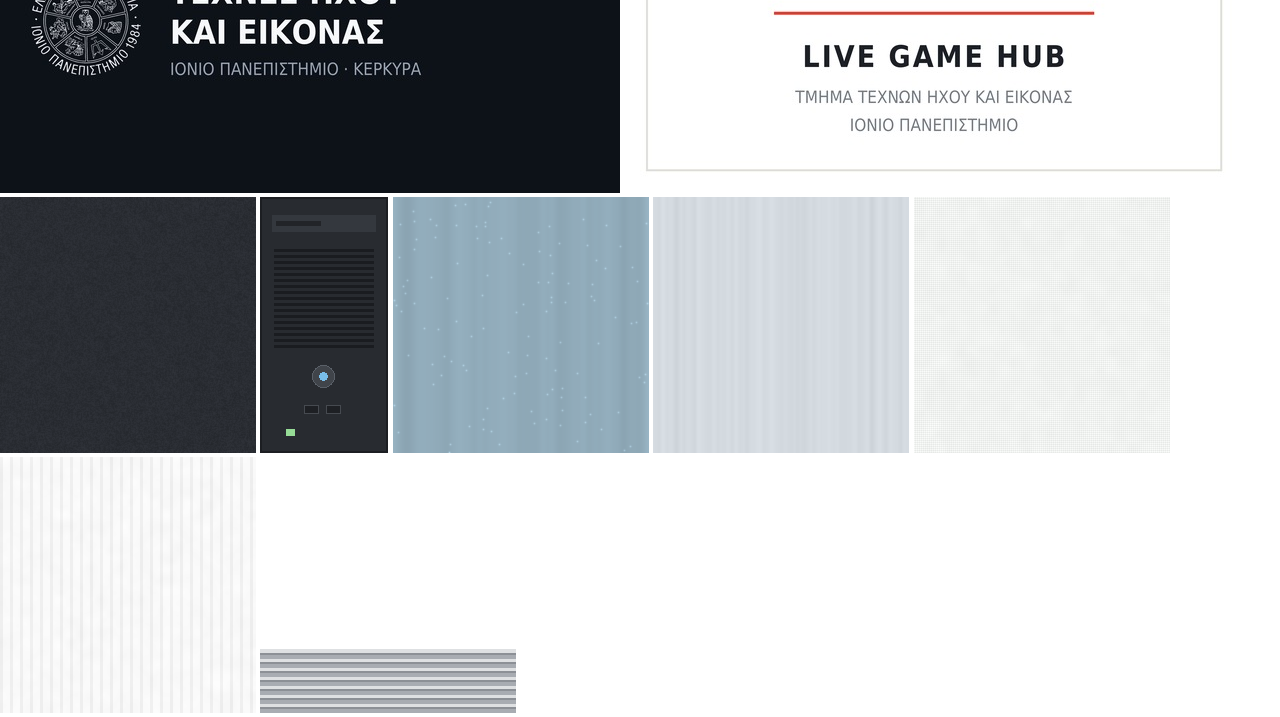
<file: askisi02-textures/index.html>
<!DOCTYPE html>
<html lang="el">
<head>
  <meta charset="utf-8">
  <meta name="viewport" content="width=device-width, initial-scale=1">
  <title>Άσκηση 02 — ΥΚ1, Κτίριο Γ΄ | Υφές και φωτισμός</title>
  <meta name="description" content="Εμπλουτισμός της σκηνής του ΥΚ1 με υφές (materials & shaders) και πειραματισμός με τον φωτισμό σε A-Frame.">
  <script src="https://aframe.io/releases/1.7.0/aframe.min.js"></script>
  <script src="js/scene.js"></script>
  <link rel="stylesheet" href="css/style.css">
</head>
<body>

  <div id="hud">
    <b>ΥΚ1 · Υφές &amp; φωτισμός</b>
    <kbd>W</kbd> <kbd>A</kbd> <kbd>S</kbd> <kbd>D</kbd> μετακίνηση<br>
    Ποντίκι / drag: περιστροφή βλέμματος<br>
    Κουμπί <kbd>VR</kbd> κάτω δεξιά για προβολή σε headset<br>
    <button id="preset-button"><kbd>L</kbd> φωτισμός: <span id="preset-label">μέρα</span> &#8635;</button>
  </div>

  <a-scene lighting-presets
           light="defaultLightsEnabled: false"
           shadow="type: pcf"
           renderer="antialias: true; colorManagement: true; toneMapping: ACESFilmic; exposure: 0.85">

    <a-assets>
      <img id="texFloor"     src="assets/avarts_floor_tiles.jpg">
      <img id="texWall"      src="assets/avarts_wall_white.jpg">
      <img id="texWallN"     src="assets/wall_normal.png">
      <img id="texCeiling"   src="assets/lab_plaster.jpg">
      <img id="texDesk"      src="assets/desk_laminate.png">
      <img id="texWood"      src="assets/lab_wood.jpg">
      <img id="texDoor"      src="assets/avarts_door.jpg">
      <img id="texFabric"    src="assets/curtain_fabric.png">
      <img id="texMetal"     src="assets/lab_metal.jpg">
      <img id="texScreen"    src="assets/screen_desktop.png">
      <img id="texCode"      src="assets/screen_code.png">
      <img id="texPhoto"     src="assets/screen_photo.png">
      <img id="texKeyboard"  src="assets/keyboard.png">
      <img id="texChair"     src="assets/chair_fabric.png">
      <img id="texRadiator"  src="assets/radiator_fins.png">
      <img id="texSign"      src="assets/door_sign.png">
      <img id="texGrass"     src="assets/grass.png">
      <img id="texSky"       src="assets/sky_clouds.png">
      <img id="texView"      src="assets/view_outside.jpg">
      <img id="texPosterA"   src="assets/poster_a.jpg">
      <img id="texPosterB"   src="assets/poster_b.jpg">
      <img id="texPlastic"   src="assets/plastic_dark.png">
      <img id="texPCFront"   src="assets/pc_front.png">
      <img id="texGlass"     src="assets/glass_pane.png">
      <img id="texAlu"       src="assets/frame_alu.png">
      <img id="texProjector" src="assets/screen_fabric.png">
      <img id="texLamp"      src="assets/lamp_diffuser.png">
      <img id="texLouvre"    src="assets/ac_louvre.png">

      <video id="texVideo" src="assets/screen_video.mp4" autoplay loop muted playsinline></video>

      <!-- Υλικά της σκηνής -->
      <a-mixin id="m-wall"     material="src: #texWall; color: #e4e1da; normalMap: #texWallN; normalTextureRepeat: 3 1.5; repeat: 3 1.5; roughness: 0.95; metalness: 0"></a-mixin>
      <a-mixin id="m-floor"    material="src: #texFloor; color: #cfc9bd; repeat: 9 8; roughness: 0.45; metalness: 0.1"></a-mixin>
      <a-mixin id="m-ceiling"  material="src: #texCeiling; color: #eeece7; repeat: 4 3; roughness: 1"></a-mixin>
      <a-mixin id="m-skirt"    material="color: #ada695; roughness: 0.7"></a-mixin>
      <a-mixin id="m-door"     material="src: #texDoor; roughness: 0.55"></a-mixin>
      <a-mixin id="m-wood"     material="src: #texWood; roughness: 0.7"></a-mixin>
      <!--
         αλλάζει μόνο η φορά του repeat,  -->
      <a-mixin id="m-desk-x"   material="src: #texDesk; color: #cdc3ab; repeat: 6 1; roughness: 0.65"></a-mixin>
      <a-mixin id="m-desk-z"   material="src: #texDesk; color: #cdc3ab; repeat: 1 5; roughness: 0.65"></a-mixin>
      <a-mixin id="m-metal"    material="src: #texMetal; color: #b4bcc4; roughness: 0.4; metalness: 0.75"></a-mixin>
      <a-mixin id="m-tube"     material="color: #23262a; roughness: 0.45; metalness: 0.6"></a-mixin>
      <a-mixin id="m-plastic"  material="src: #texPlastic; roughness: 0.65"></a-mixin>
      <a-mixin id="m-pc"       material="src: #texPCFront; roughness: 0.6"></a-mixin>
      <a-mixin id="m-chair"    material="src: #texChair; repeat: 2 2; roughness: 0.95"></a-mixin>
      <a-mixin id="m-keyboard" material="src: #texKeyboard; roughness: 0.7"></a-mixin>
      <a-mixin id="m-radiator" material="src: #texRadiator; repeat: 1 2; roughness: 0.55; metalness: 0.15"></a-mixin>
      <a-mixin id="m-curtain"  material="src: #texFabric; color: #d3b985; repeat: 1 3; roughness: 1"></a-mixin>
      <a-mixin id="m-glass"    material="src: #texGlass; opacity: 0.4; transparent: true; roughness: 0.05; metalness: 0.3"></a-mixin>
      <a-mixin id="m-frame"    material="src: #texAlu; color: #c8ced4; roughness: 0.45; metalness: 0.25"></a-mixin>
      <a-mixin id="m-white"    material="color: #ebe9e3; roughness: 0.22; metalness: 0.05"></a-mixin>
      <a-mixin id="m-louvre"   material="src: #texLouvre; roughness: 0.55"></a-mixin>
      <a-mixin id="m-lamp"     material="src: #texLamp; emissive: #fdfbe8; emissiveIntensity: 0.4; roughness: 0.3"></a-mixin>
      <a-mixin id="m-poster"   material="src: #texPosterA; roughness: 0.9"></a-mixin>
      <a-mixin id="m-poster2"  material="src: #texPosterB; roughness: 0.9"></a-mixin>

      <!-- shader: flat για ό,τι φωτίζεται μόνο του (οθόνες, πινακίδες, θέα) -->
      <a-mixin id="m-screen"   material="src: #texScreen; shader: flat"></a-mixin>
      <a-mixin id="m-code"     material="src: #texCode; shader: flat"></a-mixin>
      <a-mixin id="m-photo"    material="src: #texPhoto; shader: flat"></a-mixin>
      <a-mixin id="m-video"    material="src: #texVideo; shader: flat"></a-mixin>
      <a-mixin id="m-sign"     material="src: #texSign; shader: flat"></a-mixin>
      <a-mixin id="m-view"     material="src: #texView; shader: flat"></a-mixin>

      <!-- shader: phong  -->
      <a-mixin id="m-chrome"   material="shader: phong; color: #b9c0c7; specular: #ffffff; shininess: 90; reflectivity: 0.8"></a-mixin>
    </a-assets>

    <!--  ΦΩΤΙΣΜΟΣ -->
    <a-entity id="ambient" light="type: ambient; color: #ccd6e2; intensity: 0.22"></a-entity>
    <a-entity id="hemi" light="type: hemisphere; color: #eef2f6; groundColor: #a49a84; intensity: 0.18"></a-entity>

    <!-- Ήλιος:  από την πλευρά των παραθύρων, με σκιές. -->
    <a-entity id="sun"
              light="type: directional; color: #fff2d4; intensity: 0.85; castShadow: true;
                     shadowMapWidth: 2048; shadowMapHeight: 2048; shadowBias: -0.0006;
                     shadowCameraLeft: -6; shadowCameraRight: 6;
                     shadowCameraTop: 6; shadowCameraBottom: -6"
              position="8 4.5 1.5"></a-entity>

    <!-- Φωτιστικά οροφής -->
    <a-entity class="lamp" light="type: point; color: #eaf0fb; intensity: 9; distance: 7; decay: 1" position="-1.7 2.42 -1.2"></a-entity>
    <a-entity class="lamp" light="type: point; color: #eaf0fb; intensity: 9; distance: 7; decay: 1" position="0.5 2.42 1.1"></a-entity>
    <a-entity class="lamp" light="type: point; color: #eaf0fb; intensity: 7.3; distance: 7; decay: 1" position="2.4 2.42 -1.2"></a-entity>

    <!-- Προβολέα-->
    <a-entity id="projector-target" position="0.7 1.75 -2.98"></a-entity>
    <a-entity id="projector-beam"
              light="type: spot; color: #eaf1ff; intensity: 28; angle: 31; penumbra: 0.45;
                     distance: 6; decay: 1; target: #projector-target"
              position="0.7 2.45 -1.3"></a-entity>

    <!-- ============ ΑΙΘΟΥΣΑ (7 x 6 x 2.9 m) ============ -->
    <a-plane mixin="m-floor" position="0 0 0" rotation="-90 0 0" width="7" height="6" shadow="receive: true"></a-plane>
    <a-box mixin="m-ceiling" position="0 2.95 0" width="7" height="0.1" depth="6" shadow="cast: true; receive: true"></a-box>

    <!-- Σοβατεπί -->
    <a-box mixin="m-skirt" position="0 0.05 2.98" width="7" height="0.1" depth="0.03"></a-box>
    <a-box mixin="m-skirt" position="-3.48 0.05 0" width="0.03" height="0.1" depth="6"></a-box>
    <a-box mixin="m-skirt" position="3.48 0.05 0" width="0.03" height="0.1" depth="6"></a-box>
    <a-box mixin="m-skirt" position="-3.35 0.05 -2.98" width="0.3" height="0.1" depth="0.03"></a-box>
    <a-box mixin="m-skirt" position="0.7 0.05 -2.98" width="5.6" height="0.1" depth="0.03"></a-box>

    <!-- Πίσω και αριστερός τοίχος, συμπαγείς -->
    <a-box mixin="m-wall" position="0 1.45 3.08" width="7.2" height="2.9" depth="0.15" shadow="cast: true; receive: true"></a-box>
    <a-box mixin="m-wall" position="-3.58 1.45 0" width="0.15" height="2.9" depth="6.2" shadow="cast: true; receive: true"></a-box>

    <!-- Μπροστινός τοίχος: δύο κομμάτια και ένα υπέρθυρο, για να μείνει το άνοιγμα της πόρτας -->
    <a-box mixin="m-wall" position="-3.39 1.45 -3.08" width="0.38" height="2.9" depth="0.15" shadow="cast: true; receive: true"></a-box>
    <a-box mixin="m-wall" position="0.74 1.45 -3.08" width="5.68" height="2.9" depth="0.15" shadow="cast: true; receive: true"></a-box>
    <a-box mixin="m-wall" position="-2.65 2.83 -3.08" width="1.1" height="0.15" depth="0.15" shadow="cast: true; receive: true"></a-box>

    <a-plane mixin="m-door" position="-2.65 1.38 -2.99" width="1.1" height="2.76"></a-plane>
    <a-box mixin="m-frame" position="-2.65 2.76 -2.97" width="1.2" height="0.06" depth="0.05"></a-box>
    <a-box mixin="m-frame" position="-3.23 1.38 -2.97" width="0.06" height="2.76" depth="0.05"></a-box>
    <a-box mixin="m-frame" position="-2.07 1.38 -2.97" width="0.06" height="2.76" depth="0.05"></a-box>

    <!-- Δεξιός τοίχος: σπασμένος σε κομμάτια γύρω από τα δύο παράθυρα -->
    <a-box mixin="m-wall" position="3.58 0.5 0" width="0.15" height="1.0" depth="6.2" shadow="cast: true; receive: true"></a-box>
    <a-box mixin="m-wall" position="3.58 2.6 0" width="0.15" height="0.6" depth="6.2" shadow="cast: true; receive: true"></a-box>
    <a-box mixin="m-wall" position="3.58 1.65 -2.55" width="0.15" height="1.3" depth="0.9" shadow="cast: true; receive: true"></a-box>
    <a-box mixin="m-wall" position="3.58 1.65 0" width="0.15" height="1.3" depth="1.4" shadow="cast: true; receive: true"></a-box>
    <a-box mixin="m-wall" position="3.58 1.65 2.55" width="0.15" height="1.3" depth="0.9" shadow="cast: true; receive: true"></a-box>

    <!-- Τζάμια, κάσες και ποδιά παραθύρου -->
    <a-plane mixin="m-glass" position="3.5 1.65 -1.4" rotation="0 -90 0" width="1.4" height="1.3" shadow="cast: false"></a-plane>
    <a-plane mixin="m-glass" position="3.5 1.65 1.4"  rotation="0 -90 0" width="1.4" height="1.3" shadow="cast: false"></a-plane>
    <a-box mixin="m-frame" position="3.52 1.65 -1.4" width="0.05" height="1.3" depth="0.06"></a-box>
    <a-box mixin="m-frame" position="3.52 1.65 1.4"  width="0.05" height="1.3" depth="0.06"></a-box>
    <a-box mixin="m-frame" position="3.52 2.3 -1.4" width="0.05" height="0.06" depth="1.4"></a-box>
    <a-box mixin="m-frame" position="3.52 2.3 1.4"  width="0.05" height="0.06" depth="1.4"></a-box>
    <a-box mixin="m-wall" position="3.4 1.0 0" width="0.32" height="0.06" depth="6" shadow="cast: true; receive: true"></a-box>

    <!-- Κουρτινόξυλο, κουρτίνες και κρίκοι -->
    <a-cylinder mixin="m-chrome" position="3.34 2.48 0" rotation="90 0 0" radius="0.014" height="5.7"></a-cylinder>
    <a-box mixin="m-curtain" position="3.37 1.73 -2.15" width="0.11" height="1.45" depth="0.5" shadow="cast: true"></a-box>
    <a-box mixin="m-curtain" position="3.37 1.73 -0.72" width="0.11" height="1.45" depth="0.5" shadow="cast: true"></a-box>
    <a-box mixin="m-curtain" position="3.37 1.73 0.72" width="0.11" height="1.45" depth="0.5" shadow="cast: true"></a-box>
    <a-box mixin="m-curtain" position="3.37 1.73 2.15" width="0.11" height="1.45" depth="0.5" shadow="cast: true"></a-box>
    

    <!-- Κλιματιστικά -->
    <a-box mixin="m-white" position="1.6 2.52 -2.9" width="0.85" height="0.28" depth="0.22" shadow="cast: true"></a-box>
    <a-box mixin="m-louvre" position="1.6 2.38 -2.85" width="0.75" height="0.06" depth="0.17"></a-box>
    <a-box mixin="m-white" position="3.4 2.52 2.3" width="0.22" height="0.28" depth="0.85" shadow="cast: true"></a-box>
    <a-box mixin="m-louvre" position="3.37 2.38 2.3" width="0.17" height="0.06" depth="0.75"></a-box>

    <!-- ============ ΤΟΙΧΟΣ ΤΟΥ ΔΙΔΑΣΚΟΝΤΑ ============ -->
    
    <a-plane material="src: #texProjector; repeat: 3 2; roughness: 1" position="0.7 1.75 -2.99" width="2.2" height="1.4"></a-plane>
    <!-- Πινακίδα αίθουσας -->
    <a-plane mixin="m-sign" position="-1.72 1.9 -2.98" width="0.4" height="0.2"></a-plane>
    <!-- Αφίσες στον αριστερό τοίχο -->
    <a-plane mixin="m-poster" position="-3.49 1.72 -0.5" rotation="0 90 0" width="0.42" height="0.6"></a-plane>
    <a-plane mixin="m-poster2" position="-3.49 1.72 0.7" rotation="0 90 0" width="0.42" height="0.6"></a-plane>
    
    <a-box material="color: #c8c4ba; roughness: 0.7" position="2.7 1.5 -2.94" width="0.3" height="0.3" depth="0.06"></a-box>
    <a-box material="color: #cdc9c0" position="0.6 0.12 -2.95" width="5.8" height="0.1" depth="0.08"></a-box>

    <!--  -->
    <a-box mixin="m-lamp" position="-1.7 2.83 -1.2" width="0.26" height="0.07" depth="1.3"></a-box>
    <a-box mixin="m-lamp" position="-1.7 2.83 1.1" width="0.26" height="0.07" depth="1.3"></a-box>
    <a-box mixin="m-lamp" position="0.5 2.83 -1.2" width="0.26" height="0.07" depth="1.3"></a-box>
    <a-box mixin="m-lamp" position="0.5 2.83 1.1" width="0.26" height="0.07" depth="1.3"></a-box>
    <a-box mixin="m-lamp" position="2.4 2.83 -1.2" width="0.26" height="0.07" depth="1.3"></a-box>
    <a-box mixin="m-lamp" position="2.4 2.83 1.1" width="0.26" height="0.07" depth="1.3"></a-box>

    <!-- Προβολέας -->
    <a-cylinder mixin="m-metal" position="0.7 2.74 -1.3" radius="0.03" height="0.32"></a-cylinder>
    <a-box mixin="m-metal" position="0.7 2.57 -1.3" width="0.28" height="0.03" depth="0.22"></a-box>
    <a-box mixin="m-white" position="0.7 2.48 -1.3" width="0.32" height="0.15" depth="0.28" shadow="cast: true"></a-box>
    <a-cone id="beam-cone" position="0.7 2.1 -2.14" rotation="-112.6 0 0"
            radius-top="1.06" radius-bottom="0.07" height="1.82" open-ended="true"
            material="color: #eaf3ff; opacity: 0.07; transparent: true; shader: flat; side: double; depthWrite: false"></a-cone>
    <a-cylinder mixin="m-plastic" position="0.7 2.48 -1.45" rotation="90 0 0" radius="0.045" height="0.04"></a-cylinder>

    <!-- ============ ΠΑΓΚΟΙ ΣΕ ΔΙΑΤΑΞΗ Π ============ -->
    <!-- Κάθε θέση εργασίας έχει το ίδιο περιεχόμενο (οθόνη, πληκτρολόγιο,
         ποντίκι, πύργος) και μια καρέκλα, οπότε τα φτιάχνει το component
         "workstation" / "chair". Εδώ μένουν μόνο η θέση, η στροφή και η
         εικόνα της οθόνης. -->

    <!-- ---- Αριστερό σκέλος ---- -->
    <a-box mixin="m-desk-z" position="-3.1 0.74 -0.2" width="0.75" height="0.05" depth="4.8" shadow="cast: true; receive: true"></a-box>
    <a-box mixin="m-metal" position="-3.1 0.4 -2.5" width="0.7" height="0.68" depth="0.05"></a-box>
    <a-box mixin="m-metal" position="-3.1 0.4 -0.2" width="0.7" height="0.68" depth="0.05"></a-box>
    <a-box mixin="m-metal" position="-3.1 0.4 2.1" width="0.7" height="0.68" depth="0.05"></a-box>
    <a-box mixin="m-metal" position="-3.1 0.68 -0.2" width="0.06" height="0.06" depth="4.7"></a-box>

    <a-entity workstation position="-3.1 0 -2.3" rotation="0 90 0">
      <a-plane mixin="m-code" position="0 1.08 -0.12" width="0.51" height="0.3"></a-plane>
      <a-entity chair position="0 0 0.78"></a-entity>
    </a-entity>
    <a-entity workstation position="-3.1 0 -1.15" rotation="0 90 0">
      <a-plane mixin="m-photo" position="0 1.08 -0.12" width="0.51" height="0.3"></a-plane>
      <a-entity chair position="0 0 0.8" rotation="0 -14 0"></a-entity>
    </a-entity>
    <a-entity workstation position="-3.1 0 0" rotation="0 90 0">
      <a-plane mixin="m-screen" position="0 1.08 -0.12" width="0.51" height="0.3"></a-plane>
      <a-entity chair position="0 0 0.78"></a-entity>
    </a-entity>
    <a-entity workstation position="-3.1 0 1.15" rotation="0 90 0">
      <a-plane mixin="m-code" position="0 1.08 -0.12" width="0.51" height="0.3"></a-plane>
      <a-entity chair position="0 0 0.82" rotation="0 18 0"></a-entity>
    </a-entity>

    <!-- ---- Πίσω σκέλος ---- -->
    <a-box mixin="m-desk-x" position="0.38 0.74 2.6" width="6.15" height="0.05" depth="0.75" shadow="cast: true; receive: true"></a-box>
    <a-box mixin="m-metal" position="-2.6 0.4 2.6" width="0.05" height="0.68" depth="0.7"></a-box>
    <a-box mixin="m-metal" position="0.38 0.4 2.6" width="0.05" height="0.68" depth="0.7"></a-box>
    <a-box mixin="m-metal" position="3.35 0.4 2.6" width="0.05" height="0.68" depth="0.7"></a-box>
    <a-box mixin="m-metal" position="0.38 0.68 2.6" width="6.05" height="0.06" depth="0.06"></a-box>

    <a-entity workstation position="-2.2 0 2.6" rotation="0 180 0">
      <a-plane mixin="m-photo" position="0 1.08 -0.12" width="0.51" height="0.3"></a-plane>
      <a-entity chair position="0 0 0.78"></a-entity>
    </a-entity>
    <a-entity workstation position="-1.05 0 2.6" rotation="0 180 0">
      <a-plane mixin="m-screen" position="0 1.08 -0.12" width="0.51" height="0.3"></a-plane>
      <a-entity chair position="0 0 0.81" rotation="0 -16 0"></a-entity>
    </a-entity>
    <!-- Η μία οθόνη παίζει βίντεο -->
    <a-entity workstation position="0.1 0 2.6" rotation="0 180 0">
      <a-plane mixin="m-video" position="0 1.08 -0.12" width="0.51" height="0.3"></a-plane>
      <a-entity chair position="0 0 0.78"></a-entity>
    </a-entity>
    <a-entity workstation position="1.25 0 2.6" rotation="0 180 0">
      <a-plane mixin="m-photo" position="0 1.08 -0.12" width="0.51" height="0.3"></a-plane>
      <a-entity chair position="0 0 0.79" rotation="0 12 0"></a-entity>
    </a-entity>
    <a-entity workstation position="2.4 0 2.6" rotation="0 180 0">
      <a-plane mixin="m-screen" position="0 1.08 -0.12" width="0.51" height="0.3"></a-plane>
      <a-entity chair position="0 0 0.78" rotation="0 -10 0"></a-entity>
    </a-entity>

    <!-- ---- Δεξί σκέλος, κάτω από τα παράθυρα ---- -->
    <a-box mixin="m-desk-z" position="3.05 0.74 -0.2" width="0.75" height="0.05" depth="4.8" shadow="cast: true; receive: true"></a-box>
    <a-box mixin="m-metal" position="3.05 0.4 -2.5" width="0.7" height="0.68" depth="0.05"></a-box>
    <a-box mixin="m-metal" position="3.05 0.4 -0.2" width="0.7" height="0.68" depth="0.05"></a-box>
    <a-box mixin="m-metal" position="3.05 0.4 2.1" width="0.7" height="0.68" depth="0.05"></a-box>
    <a-box mixin="m-metal" position="3.05 0.68 -0.2" width="0.06" height="0.06" depth="4.7"></a-box>

    <a-entity workstation position="3.05 0 -2.3" rotation="0 -90 0">
      <a-plane mixin="m-code" position="0 1.08 -0.12" width="0.51" height="0.3"></a-plane>
      <a-entity chair position="0 0 0.78"></a-entity>
    </a-entity>
    <a-entity workstation position="3.05 0 -1.15" rotation="0 -90 0">
      <a-plane mixin="m-photo" position="0 1.08 -0.12" width="0.51" height="0.3"></a-plane>
      <a-entity chair position="0 0 0.81" rotation="0 15 0"></a-entity>
    </a-entity>
    <a-entity workstation position="3.05 0 0" rotation="0 -90 0">
      <a-plane mixin="m-screen" position="0 1.08 -0.12" width="0.51" height="0.3"></a-plane>
      <a-entity chair position="0 0 0.78"></a-entity>
    </a-entity>
    <a-entity workstation position="3.05 0 1.15" rotation="0 -90 0">
      <a-plane mixin="m-code" position="0 1.08 -0.12" width="0.51" height="0.3"></a-plane>
      <a-entity chair position="0 0 0.82" rotation="0 -20 0"></a-entity>
    </a-entity>

    <!-- ============ ΚΕΝΤΡΙΚΑ ΤΡΑΠΕΖΙΑ ============ -->
    <a-box mixin="m-wood" position="-0.5 0.73 -1.7" width="1.5" height="0.05" depth="0.7" shadow="cast: true; receive: true"></a-box>
    <a-box mixin="m-wood" position="-0.5 0.73 -0.95" width="1.5" height="0.05" depth="0.7" shadow="cast: true; receive: true"></a-box>
    <a-cylinder mixin="m-metal" position="-1.17 0.36 -1.95" radius="0.025" height="0.7"></a-cylinder>
    <a-cylinder mixin="m-metal" position="0.17 0.36 -1.95" radius="0.025" height="0.7"></a-cylinder>
    <a-cylinder mixin="m-metal" position="-1.17 0.36 -0.7" radius="0.025" height="0.7"></a-cylinder>
    <a-cylinder mixin="m-metal" position="0.17 0.36 -0.7" radius="0.025" height="0.7"></a-cylinder>
    <a-box mixin="m-metal" position="-0.5 0.68 -1.95" width="1.4" height="0.05" depth="0.05"></a-box>
    <a-box mixin="m-metal" position="-0.5 0.68 -0.7" width="1.4" height="0.05" depth="0.05"></a-box>

   

    <!-- ============ ΘΕΑ ΑΠΟ ΤΑ ΠΑΡΑΘΥΡΑ ============ -->
    <a-plane mixin="m-view" position="9 2.6 0" rotation="0 -90 0" width="15" height="8.5"></a-plane>
    <a-plane material="src: #texGrass; repeat: 20 20; roughness: 1" position="6.5 -0.02 0" rotation="-90 0 0" width="8" height="24"></a-plane>
    <a-sky src="#texSky" color="#ffffff"></a-sky>

    <!-- ============ ΚΑΜΕΡΑ ============ -->
    <a-entity id="rig" position="1.1 0 0.9">
      <a-camera position="0 1.6 0" wasd-controls="acceleration: 22" look-controls="pointerLockEnabled: false">
        <a-cursor color="#ffffff" opacity="0.5" raycaster="far: 6"></a-cursor>
      </a-camera>
    </a-entity>

  </a-scene>

</body>
</html>
</file>
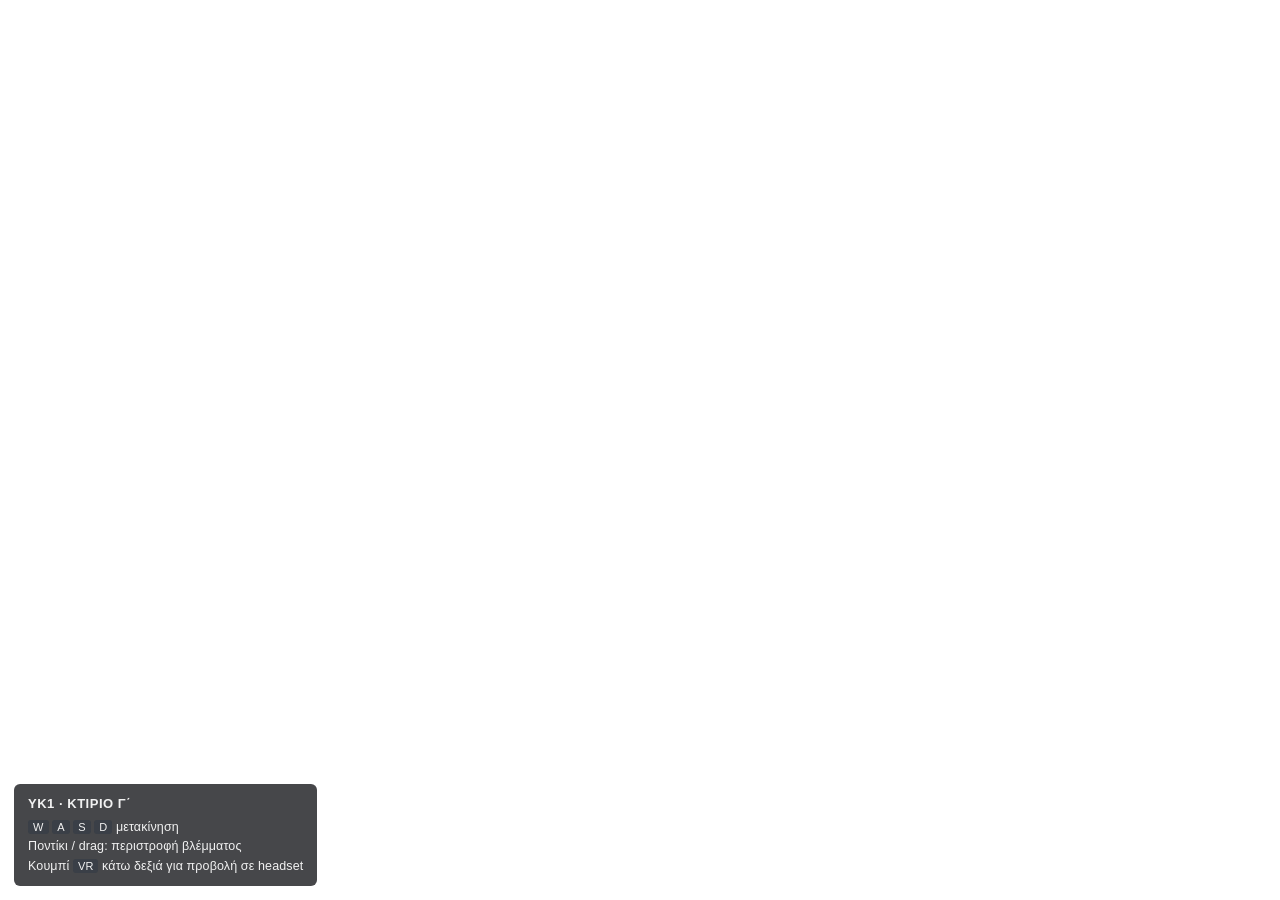
<file: ava846-webvr 10/askisi01-primitives/index.html>
<!DOCTYPE html>
<html lang="el">
<head>
  <meta charset="utf-8">
  <meta name="viewport" content="width=device-width, initial-scale=1">
  <title>Άσκηση 01 — ΥΚ1, Κτίριο Γ΄ | 3Δ σκηνή με primitives</title>
  <meta name="description" content="Αναπαράσταση του ΥΚ1 (Κτίριο Γ΄, Τμήμα Τεχνών Ήχου και Εικόνας, Ιόνιο Πανεπιστήμιο) με primitives σε A-Frame. Διάταξη πάγκων σε Π.">
  <script src="https://aframe.io/releases/1.7.0/aframe.min.js"></script>
  <script src="js/scene.js"></script>
  <link rel="stylesheet" href="css/style.css">
</head>
<body>

  <div id="hud">
    <b>ΥΚ1 · Κτίριο Γ΄</b>
    <kbd>W</kbd> <kbd>A</kbd> <kbd>S</kbd> <kbd>D</kbd> μετακίνηση<br>
    Ποντίκι / drag: περιστροφή βλέμματος<br>
    Κουμπί <kbd>VR</kbd> κάτω δεξιά για προβολή σε headset
  </div>

  <a-scene light="defaultLightsEnabled: false"
           shadow="type: pcf"
           renderer="antialias: true; colorManagement: true; toneMapping: ACESFilmic; exposure: 0.85">

    <a-assets>
      <!-- Υλικά της σκηνής, μόνο χρώματα (οι υφές μπαίνουν στην άσκηση 02) -->
      <a-mixin id="m-wall"      material="color: #d6d2c8; roughness: 0.95; metalness: 0"></a-mixin>
      <a-mixin id="m-skirt"     material="color: #ada695; roughness: 0.7"></a-mixin>
      <a-mixin id="m-floor"     material="color: #a79e88; roughness: 0.45; metalness: 0.1"></a-mixin>
      <a-mixin id="m-ceiling"   material="color: #eae7e0; roughness: 1"></a-mixin>
      <a-mixin id="m-desk"      material="color: #cec3a9; roughness: 0.7"></a-mixin>
      <a-mixin id="m-wood"      material="color: #bb9459; roughness: 0.8"></a-mixin>
      <a-mixin id="m-metal"     material="color: #79818b; roughness: 0.4; metalness: 0.7"></a-mixin>
      <a-mixin id="m-tube"      material="color: #23262a; roughness: 0.45; metalness: 0.6"></a-mixin>
      <a-mixin id="m-plastic"   material="color: #26292e; roughness: 0.6"></a-mixin>
      <a-mixin id="m-screen"    material="color: #12161c; roughness: 0.2; metalness: 0.1"></a-mixin>
      <a-mixin id="m-chair"     material="color: #1c1f24; roughness: 0.85"></a-mixin>
      <a-mixin id="m-curtain"   material="color: #c7aa76; roughness: 1"></a-mixin>
      <a-mixin id="m-glass"     material="color: #dfeef7; opacity: 0.3; transparent: true; roughness: 0.05; metalness: 0.2"></a-mixin>
      <a-mixin id="m-frame"     material="color: #bcc3c9; roughness: 0.45; metalness: 0.25"></a-mixin>
      <a-mixin id="m-door"      material="color: #1f3b31; roughness: 0.5"></a-mixin>
      <a-mixin id="m-doorpane"  material="color: #cfd9dd; roughness: 0.15; metalness: 0.1"></a-mixin>
      <a-mixin id="m-handle"    material="color: #b08a3e; roughness: 0.35; metalness: 0.8"></a-mixin>
      <a-mixin id="m-white"     material="color: #ebe9e3; roughness: 0.22; metalness: 0.05"></a-mixin>
    </a-assets>

    <!-- ============ ΦΩΤΙΣΜΟΣ ============ -->
    <a-entity light="type: ambient; color: #ccd6e2; intensity: 0.22"></a-entity>
    <a-entity light="type: hemisphere; color: #eef2f6; groundColor: #9d947e; intensity: 0.18"></a-entity>

    <!-- Ήλιος από την πλευρά των παραθύρων, με σκιές -->
    <a-entity light="type: directional; color: #fff2d4; intensity: 0.85; castShadow: true;
                     shadowMapWidth: 2048; shadowMapHeight: 2048; shadowBias: -0.0006;
                     shadowCameraLeft: -6; shadowCameraRight: 6;
                     shadowCameraTop: 6; shadowCameraBottom: -6"
              position="8 4.5 1.5"></a-entity>

    <a-entity light="type: point; color: #eaf0fb; intensity: 9; distance: 7; decay: 1" position="-1.7 2.42 -1.2"></a-entity>
    <a-entity light="type: point; color: #eaf0fb; intensity: 9; distance: 7; decay: 1" position="1.6 2.42 1.2"></a-entity>

    <!-- ============ ΑΙΘΟΥΣΑ (7 x 6 x 2.9 m) ============ -->
    <a-plane mixin="m-floor" position="0 0 0" rotation="-90 0 0" width="7" height="6" shadow="receive: true"></a-plane>
    <a-box mixin="m-ceiling" position="0 2.95 0" width="7" height="0.1" depth="6" shadow="cast: true; receive: true"></a-box>

    <!-- Σοβατεπί -->
    <a-box mixin="m-skirt" position="0 0.05 2.98" width="7" height="0.1" depth="0.03"></a-box>
    <a-box mixin="m-skirt" position="-3.48 0.05 0" width="0.03" height="0.1" depth="6"></a-box>
    <a-box mixin="m-skirt" position="3.48 0.05 0" width="0.03" height="0.1" depth="6"></a-box>
    <a-box mixin="m-skirt" position="-3.35 0.05 -2.98" width="0.3" height="0.1" depth="0.03"></a-box>
    <a-box mixin="m-skirt" position="0.7 0.05 -2.98" width="5.6" height="0.1" depth="0.03"></a-box>

    <!-- Πίσω και αριστερός τοίχος, συμπαγείς -->
    <a-box mixin="m-wall" position="0 1.45 3.08" width="7.2" height="2.9" depth="0.15" shadow="cast: true; receive: true"></a-box>
    <a-box mixin="m-wall" position="-3.58 1.45 0" width="0.15" height="2.9" depth="6.2" shadow="cast: true; receive: true"></a-box>

    <!-- Μπροστινός τοίχος: δύο κομμάτια και υπέρθυρο, για το άνοιγμα της θύρας -->
    <a-box mixin="m-wall" position="-3.39 1.45 -3.08" width="0.38" height="2.9" depth="0.15" shadow="cast: true; receive: true"></a-box>
    <a-box mixin="m-wall" position="0.74 1.45 -3.08" width="5.68" height="2.9" depth="0.15" shadow="cast: true; receive: true"></a-box>
    <a-box mixin="m-wall" position="-2.65 2.83 -3.08" width="1.1" height="0.15" depth="0.15" shadow="cast: true; receive: true"></a-box>

    <!-- Θύρα 1.10 x 2.76 m: υαλοπίνακες πίσω, από πάνω τους το ξύλινο κούφωμα -->
    <a-plane mixin="m-doorpane" position="-2.65 1.38 -3.0" width="1.1" height="2.76"></a-plane>
    <a-box mixin="m-door" position="-2.65 2.73 -2.97" width="1.18" height="0.09" depth="0.05"></a-box>
    <a-box mixin="m-door" position="-2.65 0.02 -2.97" width="1.18" height="0.09" depth="0.05"></a-box>
    <a-box mixin="m-door" position="-3.21 1.38 -2.97" width="0.09" height="2.76" depth="0.05"></a-box>
    <a-box mixin="m-door" position="-2.09 1.38 -2.97" width="0.09" height="2.76" depth="0.05"></a-box>
    <a-box mixin="m-door" position="-2.65 1.38 -2.97" width="0.07" height="2.76" depth="0.05"></a-box>
    <a-box mixin="m-door" position="-2.65 2.13 -2.97" width="1.18" height="0.08" depth="0.05"></a-box>
    <!-- Καΐτια του φεγγίτη -->
    <a-box mixin="m-door" position="-2.65 2.47 -2.97" width="1.18" height="0.05" depth="0.04"></a-box>
    <a-box mixin="m-door" position="-2.65 1.42 -2.97" width="1.18" height="0.05" depth="0.04"></a-box>
    <a-box mixin="m-door" position="-2.93 2.45 -2.97" width="0.05" height="0.6" depth="0.04"></a-box>
    <a-box mixin="m-door" position="-2.37 2.45 -2.97" width="0.05" height="0.6" depth="0.04"></a-box>
    <!-- Ταμπλάς και χερούλι -->
    <a-box mixin="m-door" position="-2.65 0.44 -2.96" width="1.1" height="0.8" depth="0.06" shadow="cast: true"></a-box>
    <a-cylinder mixin="m-handle" position="-2.72 1.05 -2.93" rotation="0 0 90" radius="0.018" height="0.13"></a-cylinder>

    <!-- Δεξιός τοίχος: σπασμένος σε κομμάτια γύρω από τα δύο παράθυρα -->
    <a-box mixin="m-wall" position="3.58 0.5 0" width="0.15" height="1.0" depth="6.2" shadow="cast: true; receive: true"></a-box>
    <a-box mixin="m-wall" position="3.58 2.6 0" width="0.15" height="0.6" depth="6.2" shadow="cast: true; receive: true"></a-box>
    <a-box mixin="m-wall" position="3.58 1.65 -2.55" width="0.15" height="1.3" depth="0.9" shadow="cast: true; receive: true"></a-box>
    <a-box mixin="m-wall" position="3.58 1.65 0" width="0.15" height="1.3" depth="1.4" shadow="cast: true; receive: true"></a-box>
    <a-box mixin="m-wall" position="3.58 1.65 2.55" width="0.15" height="1.3" depth="0.9" shadow="cast: true; receive: true"></a-box>

    <!-- Τζάμια, κάσες και ποδιά παραθύρου -->
    <a-plane mixin="m-glass" position="3.5 1.65 -1.4" rotation="0 -90 0" width="1.4" height="1.3" shadow="cast: false"></a-plane>
    <a-plane mixin="m-glass" position="3.5 1.65 1.4"  rotation="0 -90 0" width="1.4" height="1.3" shadow="cast: false"></a-plane>
    <a-box mixin="m-frame" position="3.52 1.65 -1.4" width="0.05" height="1.3" depth="0.06"></a-box>
    <a-box mixin="m-frame" position="3.52 1.65 1.4"  width="0.05" height="1.3" depth="0.06"></a-box>
    <a-box mixin="m-frame" position="3.52 2.3 -1.4" width="0.05" height="0.06" depth="1.4"></a-box>
    <a-box mixin="m-frame" position="3.52 2.3 1.4"  width="0.05" height="0.06" depth="1.4"></a-box>
    <a-box mixin="m-wall" position="3.4 1.0 0" width="0.32" height="0.06" depth="6" shadow="cast: true; receive: true"></a-box>

    <!-- Κουρτινόξυλο, κουρτίνες και κρίκοι -->
    <a-cylinder mixin="m-frame" position="3.34 2.48 0" rotation="90 0 0" radius="0.014" height="5.7"></a-cylinder>
    <a-box mixin="m-curtain" position="3.37 1.73 -2.15" width="0.11" height="1.45" depth="0.5" shadow="cast: true"></a-box>
    <a-box mixin="m-curtain" position="3.37 1.73 -0.72" width="0.11" height="1.45" depth="0.5" shadow="cast: true"></a-box>
    <a-box mixin="m-curtain" position="3.37 1.73 0.72" width="0.11" height="1.45" depth="0.5" shadow="cast: true"></a-box>
    <a-box mixin="m-curtain" position="3.37 1.73 2.15" width="0.11" height="1.45" depth="0.5" shadow="cast: true"></a-box>
    <a-torus mixin="m-frame" position="3.34 2.46 -2.34" rotation="0 90 0" radius="0.028" radius-tubular="0.006"></a-torus>
    <a-torus mixin="m-frame" position="3.34 2.46 -2.15" rotation="0 90 0" radius="0.028" radius-tubular="0.006"></a-torus>
    <a-torus mixin="m-frame" position="3.34 2.46 -1.96" rotation="0 90 0" radius="0.028" radius-tubular="0.006"></a-torus>
    <a-torus mixin="m-frame" position="3.34 2.46 -0.91" rotation="0 90 0" radius="0.028" radius-tubular="0.006"></a-torus>
    <a-torus mixin="m-frame" position="3.34 2.46 -0.72" rotation="0 90 0" radius="0.028" radius-tubular="0.006"></a-torus>
    <a-torus mixin="m-frame" position="3.34 2.46 -0.53" rotation="0 90 0" radius="0.028" radius-tubular="0.006"></a-torus>
    <a-torus mixin="m-frame" position="3.34 2.46 0.53" rotation="0 90 0" radius="0.028" radius-tubular="0.006"></a-torus>
    <a-torus mixin="m-frame" position="3.34 2.46 0.72" rotation="0 90 0" radius="0.028" radius-tubular="0.006"></a-torus>
    <a-torus mixin="m-frame" position="3.34 2.46 0.91" rotation="0 90 0" radius="0.028" radius-tubular="0.006"></a-torus>
    <a-torus mixin="m-frame" position="3.34 2.46 1.96" rotation="0 90 0" radius="0.028" radius-tubular="0.006"></a-torus>
    <a-torus mixin="m-frame" position="3.34 2.46 2.15" rotation="0 90 0" radius="0.028" radius-tubular="0.006"></a-torus>
    <a-torus mixin="m-frame" position="3.34 2.46 2.34" rotation="0 90 0" radius="0.028" radius-tubular="0.006"></a-torus>

    <!-- Θερμαντικό σώμα -->
    <a-box mixin="m-white" position="3.44 1.4 0" width="0.1" height="0.6" depth="0.9" shadow="cast: true"></a-box>
    <a-box mixin="m-metal" position="3.48 1.03 0" width="0.03" height="0.1" depth="0.06"></a-box>

    <!-- Κλιματιστικά -->
    <a-box mixin="m-white" position="1.6 2.52 -2.9" width="0.85" height="0.28" depth="0.22" shadow="cast: true"></a-box>
    <a-box mixin="m-metal" position="1.6 2.39 -2.86" width="0.75" height="0.03" depth="0.15"></a-box>
    <a-box mixin="m-white" position="3.4 2.52 2.3" width="0.22" height="0.28" depth="0.85" shadow="cast: true"></a-box>
    <a-box mixin="m-metal" position="3.36 2.39 2.3" width="0.15" height="0.03" depth="0.75"></a-box>

    <!-- Τοίχος του διδάσκοντα: πανί προβολής, πίνακας διακοπτών, κανάλι καλωδίων -->
    <a-plane material="color: #f2efe7; roughness: 1" position="0.7 1.75 -2.99" width="2.2" height="1.4"></a-plane>
    <a-box material="color: #c8c4ba; roughness: 0.7" position="2.7 1.5 -2.94" width="0.3" height="0.3" depth="0.06"></a-box>
    <a-box material="color: #cdc9c0" position="0.6 0.12 -2.95" width="5.8" height="0.1" depth="0.08"></a-box>

    <!-- Φωτιστικά οροφής -->
    <a-box material="color: #f6f4ea; roughness: 0.3" position="-1.7 2.83 -1.2" width="0.26" height="0.07" depth="1.3"></a-box>
    <a-box material="color: #f6f4ea; roughness: 0.3" position="-1.7 2.83 1.1" width="0.26" height="0.07" depth="1.3"></a-box>
    <a-box material="color: #f6f4ea; roughness: 0.3" position="0.5 2.83 -1.2" width="0.26" height="0.07" depth="1.3"></a-box>
    <a-box material="color: #f6f4ea; roughness: 0.3" position="0.5 2.83 1.1" width="0.26" height="0.07" depth="1.3"></a-box>
    <a-box material="color: #f6f4ea; roughness: 0.3" position="2.4 2.83 -1.2" width="0.26" height="0.07" depth="1.3"></a-box>
    <a-box material="color: #f6f4ea; roughness: 0.3" position="2.4 2.83 1.1" width="0.26" height="0.07" depth="1.3"></a-box>

    <!-- Προβολέας οροφής -->
    <a-cylinder mixin="m-metal" position="0.7 2.74 -1.3" radius="0.03" height="0.32"></a-cylinder>
    <a-box mixin="m-metal" position="0.7 2.57 -1.3" width="0.28" height="0.03" depth="0.22"></a-box>
    <a-box mixin="m-white" position="0.7 2.48 -1.3" width="0.32" height="0.15" depth="0.28" shadow="cast: true"></a-box>
    <a-cylinder mixin="m-screen" position="0.7 2.48 -1.45" rotation="90 0 0" radius="0.045" height="0.04"></a-cylinder>

    <!-- ============ ΠΑΓΚΟΙ ΣΕ ΔΙΑΤΑΞΗ Π ============ -->
    <!-- 13 θέσεις: 4 αριστερά, 5 πίσω, 4 δεξιά. Κάθε θέση έχει το ίδιο
         περιεχόμενο και μια καρέκλα, οπότε τα φτιάχνουν τα components
         "workstation" και "chair". Εδώ μένουν θέση και στροφή. -->

    <!-- ---- Αριστερό σκέλος ---- -->
    <a-box mixin="m-desk" position="-3.1 0.74 -0.2" width="0.75" height="0.05" depth="4.8" shadow="cast: true; receive: true"></a-box>
    <a-box mixin="m-metal" position="-3.1 0.4 -2.5" width="0.7" height="0.68" depth="0.05"></a-box>
    <a-box mixin="m-metal" position="-3.1 0.4 -0.2" width="0.7" height="0.68" depth="0.05"></a-box>
    <a-box mixin="m-metal" position="-3.1 0.4 2.1" width="0.7" height="0.68" depth="0.05"></a-box>
    <a-box mixin="m-metal" position="-3.1 0.68 -0.2" width="0.06" height="0.06" depth="4.7"></a-box>

    <a-entity workstation position="-3.1 0 -2.3" rotation="0 90 0">
      <a-entity chair position="0 0 0.78"></a-entity>
    </a-entity>
    <a-entity workstation position="-3.1 0 -1.15" rotation="0 90 0">
      <a-entity chair position="0 0 0.8" rotation="0 -14 0"></a-entity>
    </a-entity>
    <a-entity workstation position="-3.1 0 0" rotation="0 90 0">
      <a-entity chair position="0 0 0.78"></a-entity>
    </a-entity>
    <a-entity workstation position="-3.1 0 1.15" rotation="0 90 0">
      <a-entity chair position="0 0 0.82" rotation="0 18 0"></a-entity>
    </a-entity>

    <!-- ---- Πίσω σκέλος ---- -->
    <a-box mixin="m-desk" position="0.38 0.74 2.6" width="6.15" height="0.05" depth="0.75" shadow="cast: true; receive: true"></a-box>
    <a-box mixin="m-metal" position="-2.6 0.4 2.6" width="0.05" height="0.68" depth="0.7"></a-box>
    <a-box mixin="m-metal" position="0.38 0.4 2.6" width="0.05" height="0.68" depth="0.7"></a-box>
    <a-box mixin="m-metal" position="3.35 0.4 2.6" width="0.05" height="0.68" depth="0.7"></a-box>
    <a-box mixin="m-metal" position="0.38 0.68 2.6" width="6.05" height="0.06" depth="0.06"></a-box>

    <a-entity workstation position="-2.2 0 2.6" rotation="0 180 0">
      <a-entity chair position="0 0 0.78"></a-entity>
    </a-entity>
    <a-entity workstation position="-1.05 0 2.6" rotation="0 180 0">
      <a-entity chair position="0 0 0.81" rotation="0 -16 0"></a-entity>
    </a-entity>
    <a-entity workstation position="0.1 0 2.6" rotation="0 180 0">
      <a-entity chair position="0 0 0.78"></a-entity>
    </a-entity>
    <a-entity workstation position="1.25 0 2.6" rotation="0 180 0">
      <a-entity chair position="0 0 0.79" rotation="0 12 0"></a-entity>
    </a-entity>
    <a-entity workstation position="2.4 0 2.6" rotation="0 180 0">
      <a-entity chair position="0 0 0.78" rotation="0 -10 0"></a-entity>
    </a-entity>

    <!-- ---- Δεξί σκέλος, κάτω από τα παράθυρα ---- -->
    <a-box mixin="m-desk" position="3.05 0.74 -0.2" width="0.75" height="0.05" depth="4.8" shadow="cast: true; receive: true"></a-box>
    <a-box mixin="m-metal" position="3.05 0.4 -2.5" width="0.7" height="0.68" depth="0.05"></a-box>
    <a-box mixin="m-metal" position="3.05 0.4 -0.2" width="0.7" height="0.68" depth="0.05"></a-box>
    <a-box mixin="m-metal" position="3.05 0.4 2.1" width="0.7" height="0.68" depth="0.05"></a-box>
    <a-box mixin="m-metal" position="3.05 0.68 -0.2" width="0.06" height="0.06" depth="4.7"></a-box>

    <a-entity workstation position="3.05 0 -2.3" rotation="0 -90 0">
      <a-entity chair position="0 0 0.78"></a-entity>
    </a-entity>
    <a-entity workstation position="3.05 0 -1.15" rotation="0 -90 0">
      <a-entity chair position="0 0 0.81" rotation="0 15 0"></a-entity>
    </a-entity>
    <a-entity workstation position="3.05 0 0" rotation="0 -90 0">
      <a-entity chair position="0 0 0.78"></a-entity>
    </a-entity>
    <a-entity workstation position="3.05 0 1.15" rotation="0 -90 0">
      <a-entity chair position="0 0 0.82" rotation="0 -20 0"></a-entity>
    </a-entity>

    <!-- ============ ΚΕΝΤΡΙΚΑ ΤΡΑΠΕΖΙΑ (στο άνοιγμα του Π) ============ -->
    <a-box mixin="m-wood" position="-0.5 0.73 -1.7" width="1.5" height="0.05" depth="0.7" shadow="cast: true; receive: true"></a-box>
    <a-box mixin="m-wood" position="-0.5 0.73 -0.95" width="1.5" height="0.05" depth="0.7" shadow="cast: true; receive: true"></a-box>
    <a-cylinder mixin="m-metal" position="-1.17 0.36 -1.95" radius="0.025" height="0.7"></a-cylinder>
    <a-cylinder mixin="m-metal" position="0.17 0.36 -1.95" radius="0.025" height="0.7"></a-cylinder>
    <a-cylinder mixin="m-metal" position="-1.17 0.36 -0.7" radius="0.025" height="0.7"></a-cylinder>
    <a-cylinder mixin="m-metal" position="0.17 0.36 -0.7" radius="0.025" height="0.7"></a-cylinder>
    <a-box mixin="m-metal" position="-0.5 0.68 -1.95" width="1.4" height="0.05" depth="0.05"></a-box>
    <a-box mixin="m-metal" position="-0.5 0.68 -0.7" width="1.4" height="0.05" depth="0.05"></a-box>

    <!-- Ελεύθερες καρέκλες γύρω από τα τραπέζια -->
    <a-entity chair position="-1.62 0 -1.75" rotation="0 -78 0"></a-entity>
    <a-entity chair position="-1.62 0 -0.9" rotation="0 -96 0"></a-entity>
    <a-entity chair position="-0.8 0 -2.35" rotation="0 -6 0"></a-entity>
    <a-entity chair position="-0.1 0 -2.35" rotation="0 16 0"></a-entity>
    <a-entity chair position="0.62 0 -1.35" rotation="0 94 0"></a-entity>

    <!-- Κάδος -->
    <a-cylinder mixin="m-metal" position="2.35 0.18 -2.72" radius="0.16" height="0.36" shadow="cast: true"></a-cylinder>

    <!-- ============ ΕΞΩΤΕΡΙΚΟ ΠΕΡΙΒΑΛΛΟΝ (φαίνεται από τα παράθυρα) ============ -->
    <a-plane material="color: #869466; roughness: 1" position="14 -0.05 0" rotation="-90 0 0" width="40" height="40"></a-plane>
    <a-cylinder material="color: #6b5540" position="8 1.2 -1.6" radius="0.26" height="2.4"></a-cylinder>
    <a-sphere material="color: #48693c" position="8 2.9 -1.6" radius="1.5"></a-sphere>
    <a-cylinder material="color: #6b5540" position="9.4 1.1 2" radius="0.22" height="2.2"></a-cylinder>
    <a-sphere material="color: #5a7d46" position="9.4 2.6 2" radius="1.2"></a-sphere>
    <a-sphere material="color: #3f6136" position="11 2.1 0.2" radius="1.4"></a-sphere>
    <a-sky color="#c3ddf0"></a-sky>

    <!-- ============ ΚΑΜΕΡΑ (στο άνοιγμα του Π) ============ -->
    <a-entity id="rig" position="1.1 0 0.9">
      <a-camera position="0 1.6 0" wasd-controls="acceleration: 22" look-controls="pointerLockEnabled: false">
        <a-cursor color="#ffffff" opacity="0.5" raycaster="far: 6"></a-cursor>
      </a-camera>
    </a-entity>

  </a-scene>

</body>
</html>
</file>
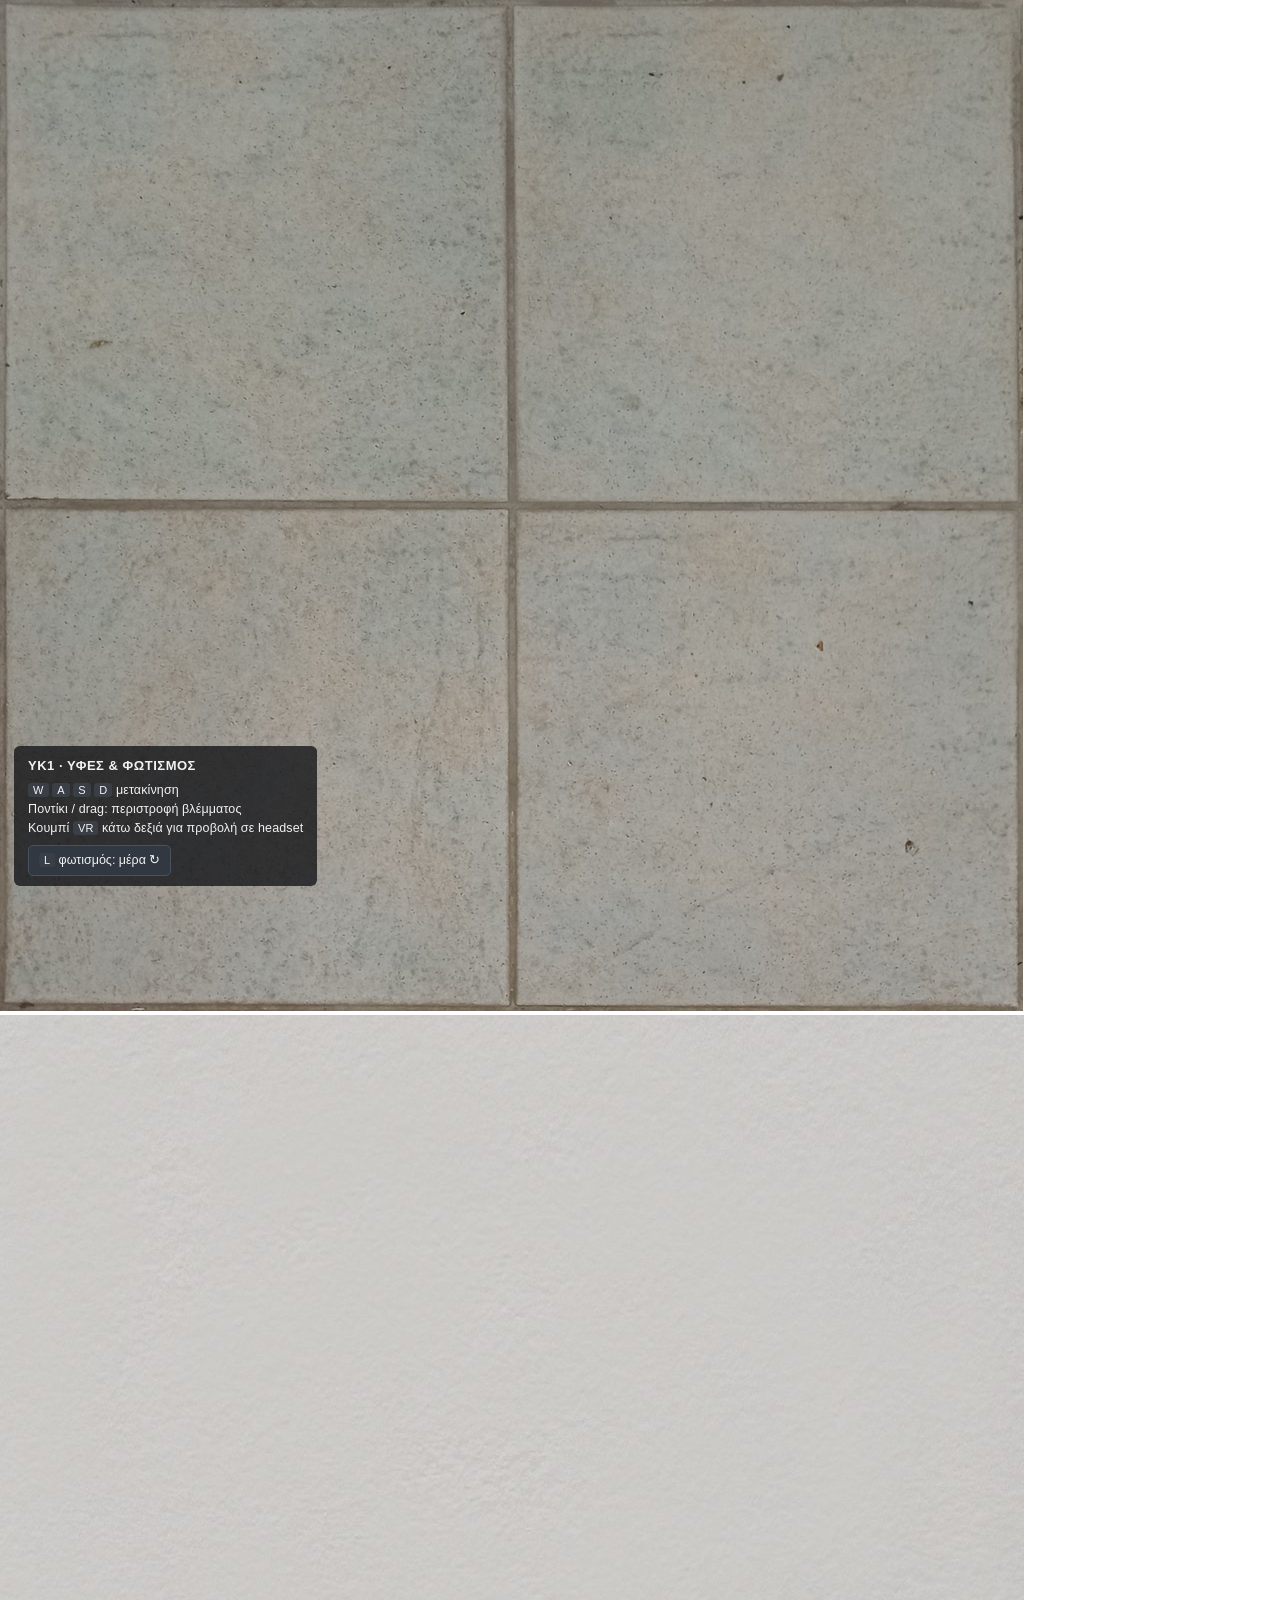
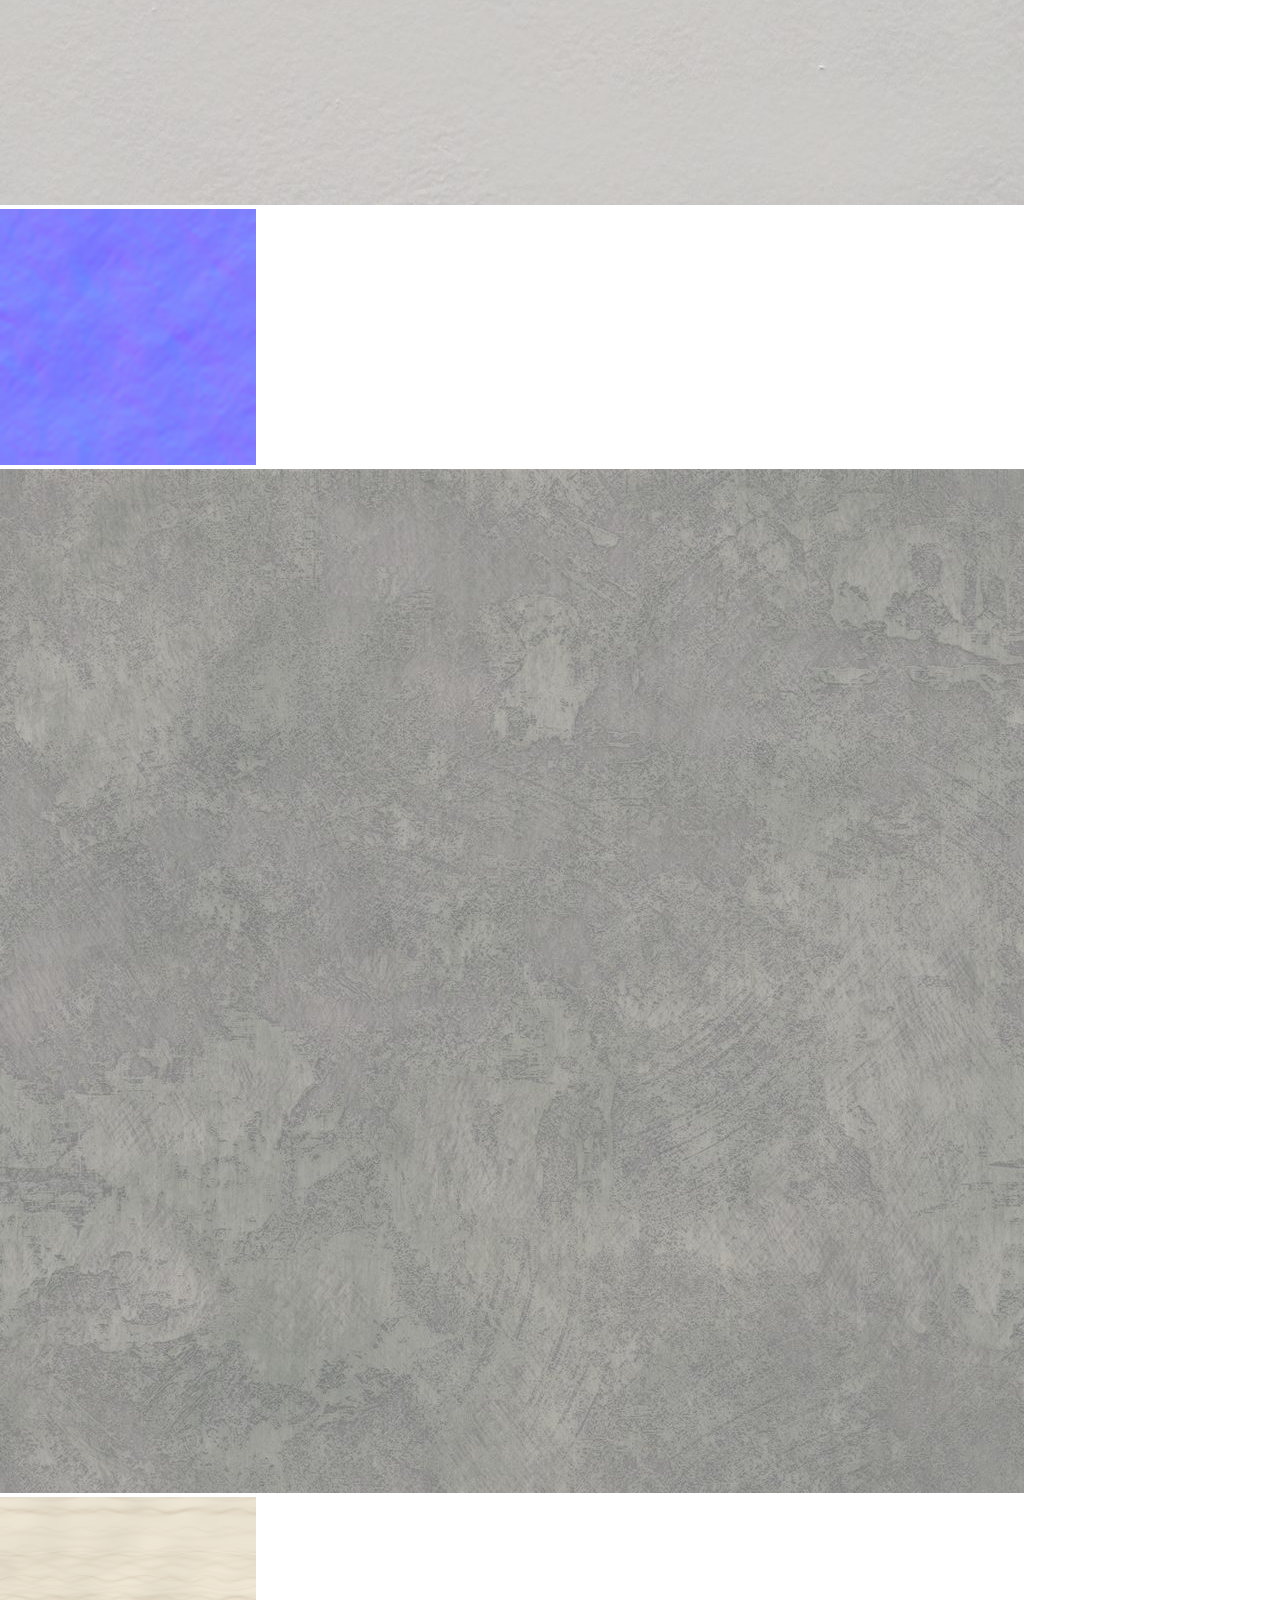
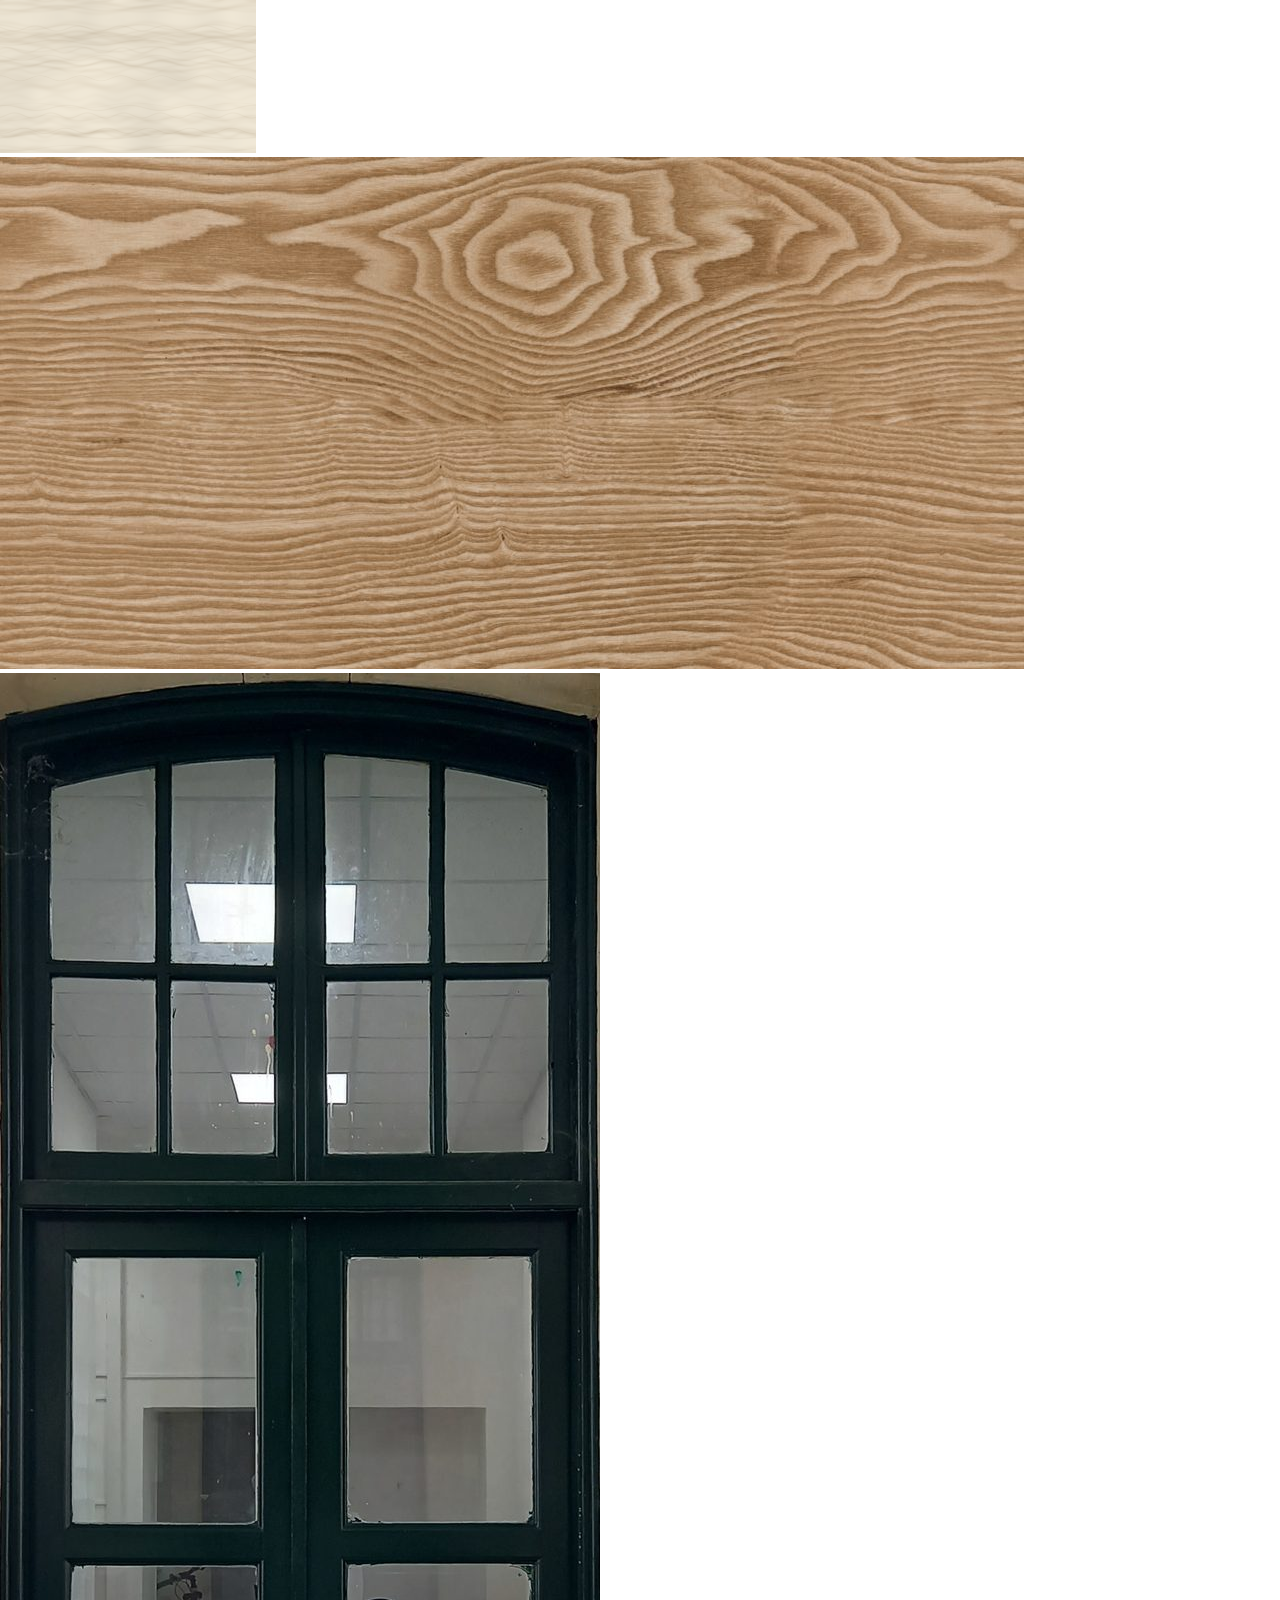
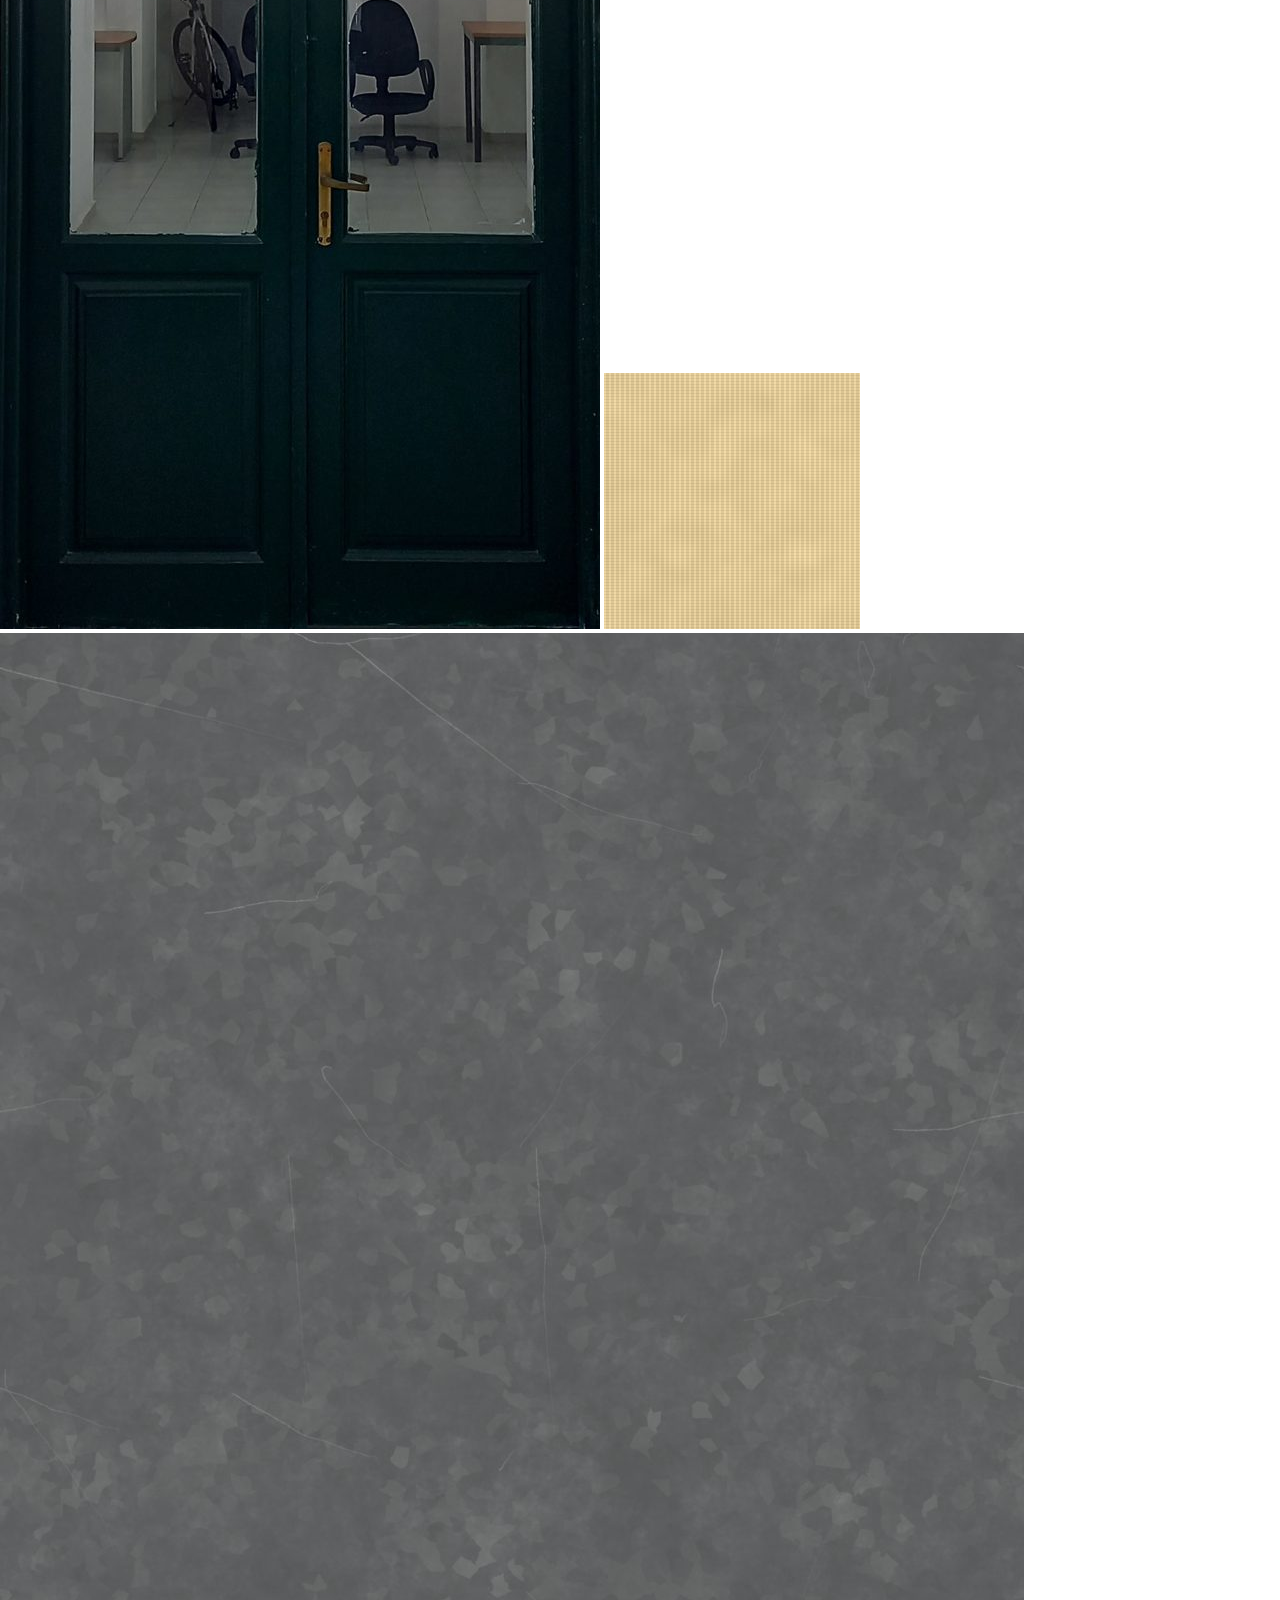
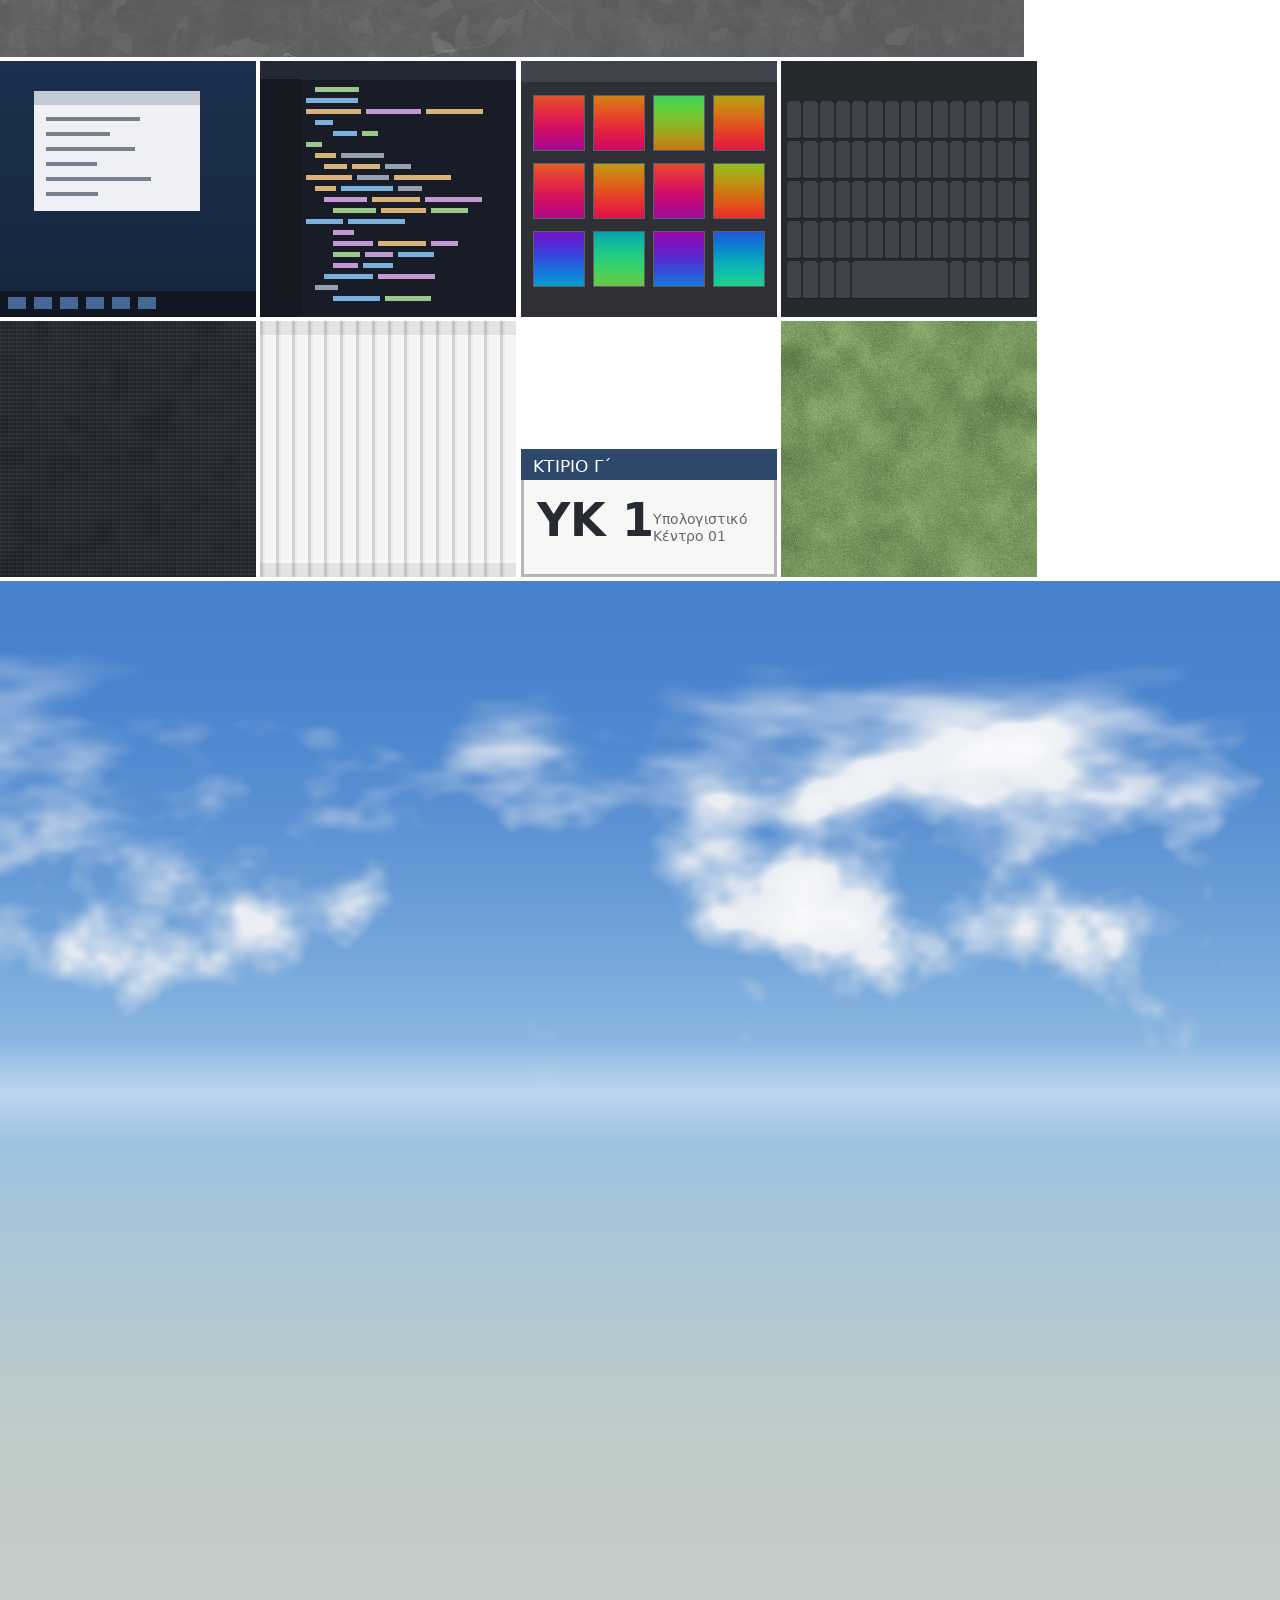
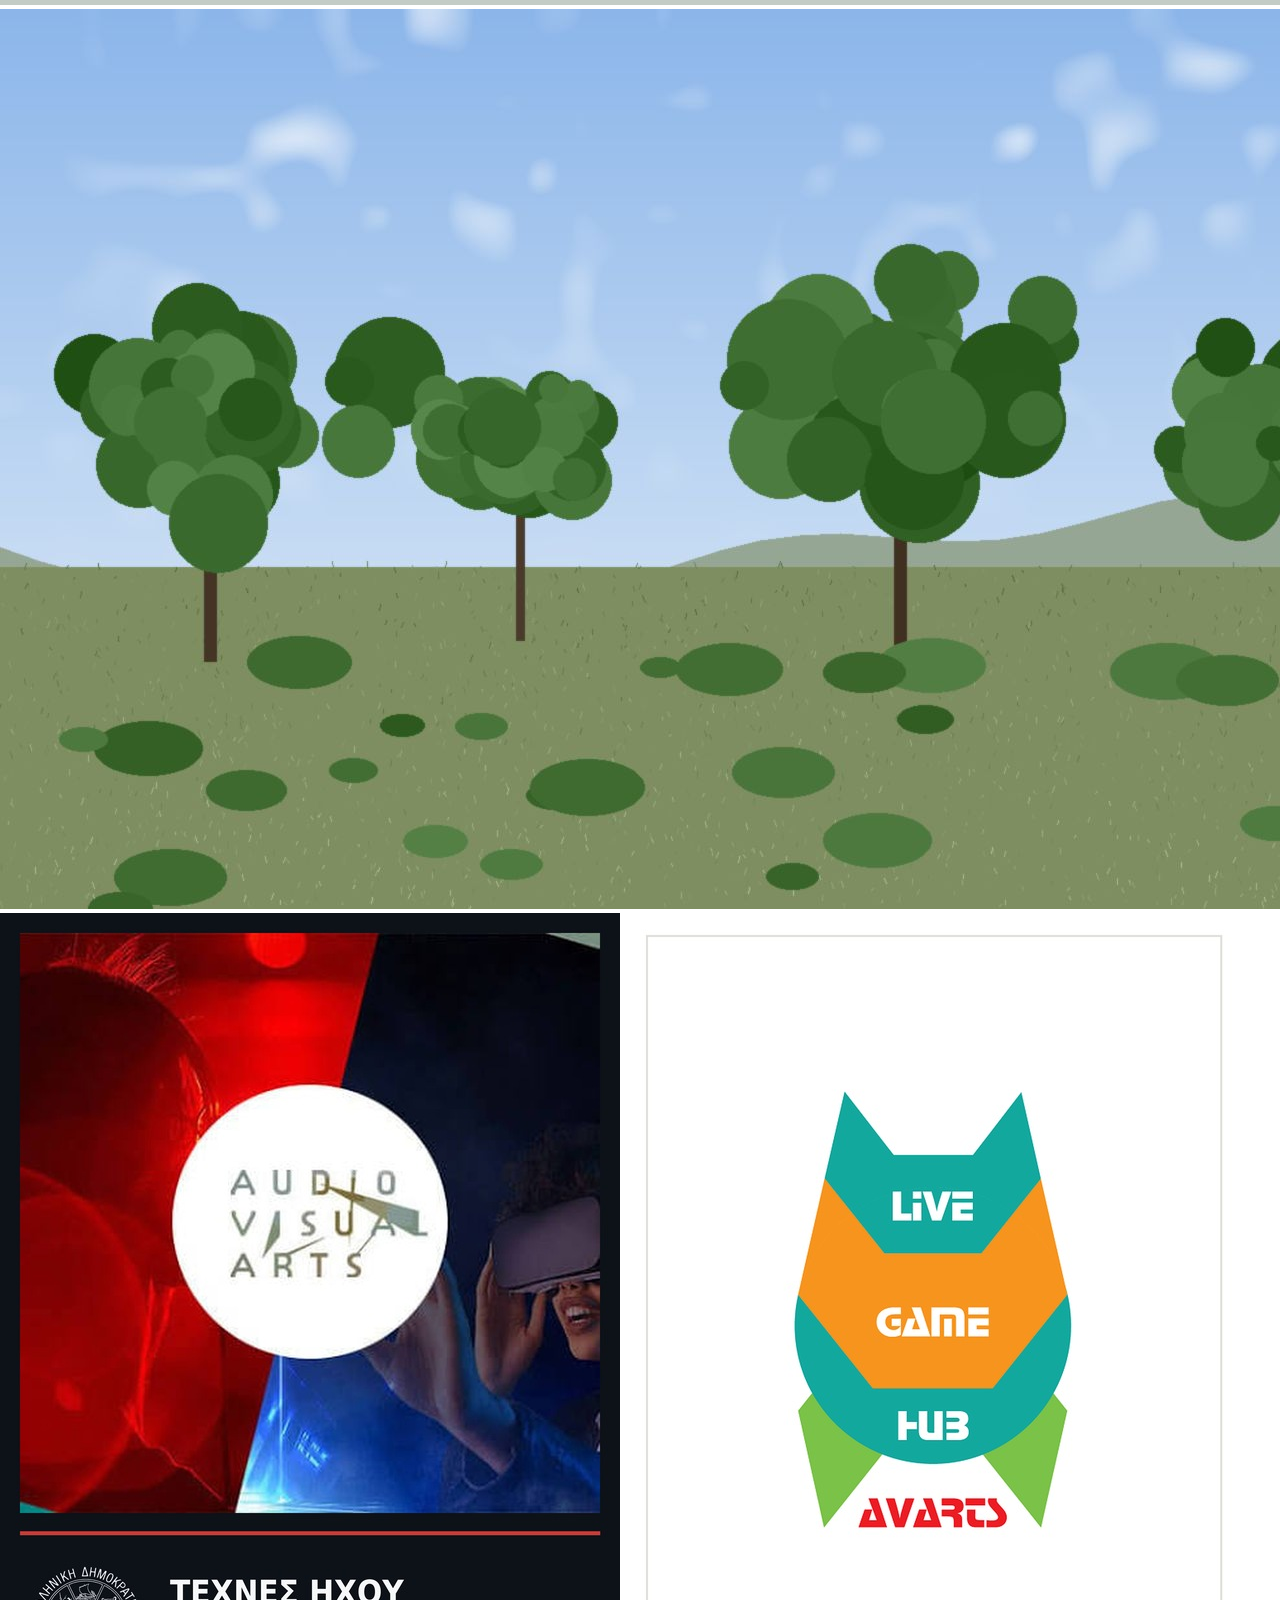
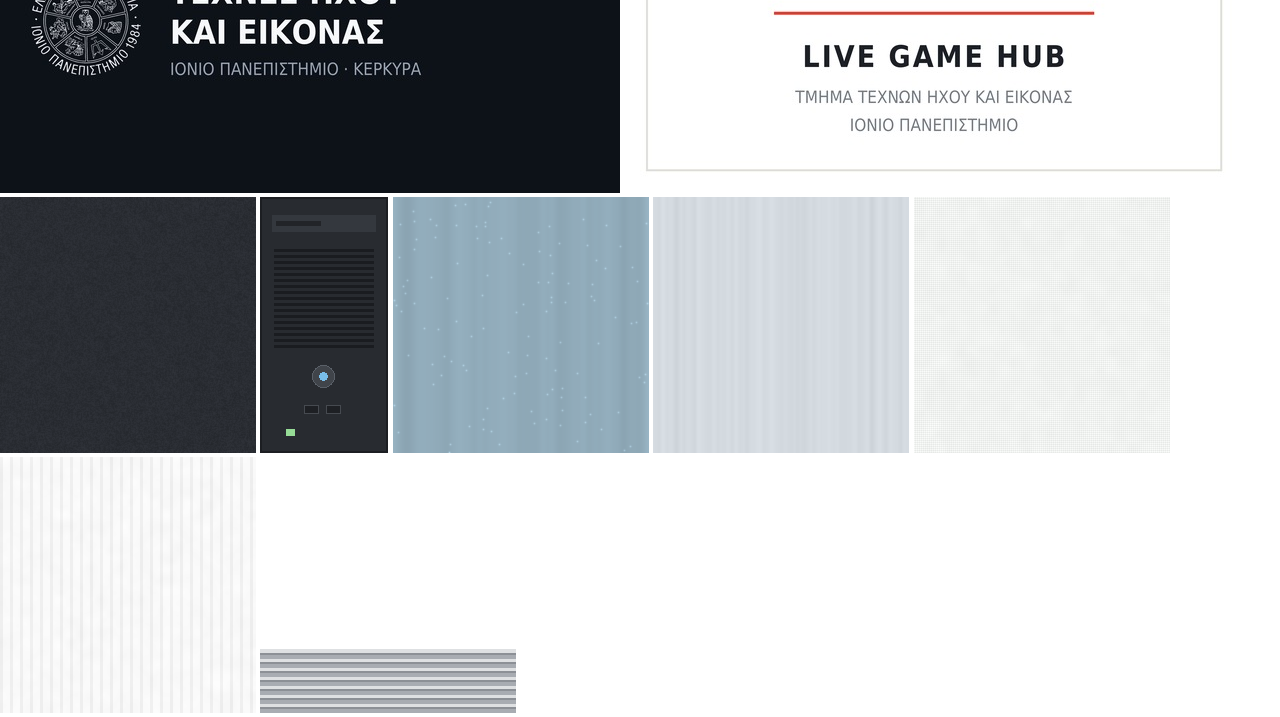
<file: ava846-webvr 10/askisi02-textures/index.html>
<!DOCTYPE html>
<html lang="el">
<head>
  <meta charset="utf-8">
  <meta name="viewport" content="width=device-width, initial-scale=1">
  <title>Άσκηση 02 — ΥΚ1, Κτίριο Γ΄ | Υφές και φωτισμός</title>
  <meta name="description" content="Εμπλουτισμός της σκηνής του ΥΚ1 με υφές (materials & shaders) και πειραματισμός με τον φωτισμό σε A-Frame.">
  <script src="https://aframe.io/releases/1.7.0/aframe.min.js"></script>
  <script src="js/scene.js"></script>
  <link rel="stylesheet" href="css/style.css">
</head>
<body>

  <div id="hud">
    <b>ΥΚ1 · Υφές &amp; φωτισμός</b>
    <kbd>W</kbd> <kbd>A</kbd> <kbd>S</kbd> <kbd>D</kbd> μετακίνηση<br>
    Ποντίκι / drag: περιστροφή βλέμματος<br>
    Κουμπί <kbd>VR</kbd> κάτω δεξιά για προβολή σε headset<br>
    <button id="preset-button"><kbd>L</kbd> φωτισμός: <span id="preset-label">μέρα</span> &#8635;</button>
  </div>

  <a-scene lighting-presets
           light="defaultLightsEnabled: false"
           shadow="type: pcf"
           renderer="antialias: true; colorManagement: true; toneMapping: ACESFilmic; exposure: 0.85">

    <a-assets>
      <img id="texFloor"     src="assets/avarts_floor_tiles.jpg">
      <img id="texWall"      src="assets/avarts_wall_white.jpg">
      <img id="texWallN"     src="assets/wall_normal.png">
      <img id="texCeiling"   src="assets/lab_plaster.jpg">
      <img id="texDesk"      src="assets/desk_laminate.png">
      <img id="texWood"      src="assets/lab_wood.jpg">
      <img id="texDoor"      src="assets/avarts_door.jpg">
      <img id="texFabric"    src="assets/curtain_fabric.png">
      <img id="texMetal"     src="assets/lab_metal.jpg">
      <img id="texScreen"    src="assets/screen_desktop.png">
      <img id="texCode"      src="assets/screen_code.png">
      <img id="texPhoto"     src="assets/screen_photo.png">
      <img id="texKeyboard"  src="assets/keyboard.png">
      <img id="texChair"     src="assets/chair_fabric.png">
      <img id="texRadiator"  src="assets/radiator_fins.png">
      <img id="texSign"      src="assets/door_sign.png">
      <img id="texGrass"     src="assets/grass.png">
      <img id="texSky"       src="assets/sky_clouds.png">
      <img id="texView"      src="assets/view_outside.jpg">
      <img id="texPosterA"   src="assets/poster_a.jpg">
      <img id="texPosterB"   src="assets/poster_b.jpg">
      <img id="texPlastic"   src="assets/plastic_dark.png">
      <img id="texPCFront"   src="assets/pc_front.png">
      <img id="texGlass"     src="assets/glass_pane.png">
      <img id="texAlu"       src="assets/frame_alu.png">
      <img id="texProjector" src="assets/screen_fabric.png">
      <img id="texLamp"      src="assets/lamp_diffuser.png">
      <img id="texLouvre"    src="assets/ac_louvre.png">

      <video id="texVideo" src="assets/screen_video.mp4" autoplay loop muted playsinline></video>

      <!-- Υλικά της σκηνής -->
      <a-mixin id="m-wall"     material="src: #texWall; color: #e4e1da; normalMap: #texWallN; normalTextureRepeat: 3 1.5; repeat: 3 1.5; roughness: 0.95; metalness: 0"></a-mixin>
      <a-mixin id="m-floor"    material="src: #texFloor; color: #cfc9bd; repeat: 9 8; roughness: 0.45; metalness: 0.1"></a-mixin>
      <a-mixin id="m-ceiling"  material="src: #texCeiling; color: #eeece7; repeat: 4 3; roughness: 1"></a-mixin>
      <a-mixin id="m-skirt"    material="color: #ada695; roughness: 0.7"></a-mixin>
      <a-mixin id="m-door"     material="src: #texDoor; roughness: 0.55"></a-mixin>
      <a-mixin id="m-wood"     material="src: #texWood; roughness: 0.7"></a-mixin>
      <!-- Δύο εκδοχές του ίδιου πάγκου: αλλάζει μόνο η φορά του repeat, ώστε
           η υφή να μην τεντώνεται στους πάγκους κατά τον άξονα Z. -->
      <a-mixin id="m-desk-x"   material="src: #texDesk; color: #cdc3ab; repeat: 6 1; roughness: 0.65"></a-mixin>
      <a-mixin id="m-desk-z"   material="src: #texDesk; color: #cdc3ab; repeat: 1 5; roughness: 0.65"></a-mixin>
      <a-mixin id="m-metal"    material="src: #texMetal; color: #b4bcc4; roughness: 0.4; metalness: 0.75"></a-mixin>
      <a-mixin id="m-tube"     material="color: #23262a; roughness: 0.45; metalness: 0.6"></a-mixin>
      <a-mixin id="m-plastic"  material="src: #texPlastic; roughness: 0.65"></a-mixin>
      <a-mixin id="m-pc"       material="src: #texPCFront; roughness: 0.6"></a-mixin>
      <a-mixin id="m-chair"    material="src: #texChair; repeat: 2 2; roughness: 0.95"></a-mixin>
      <a-mixin id="m-keyboard" material="src: #texKeyboard; roughness: 0.7"></a-mixin>
      <a-mixin id="m-radiator" material="src: #texRadiator; repeat: 1 2; roughness: 0.55; metalness: 0.15"></a-mixin>
      <a-mixin id="m-curtain"  material="src: #texFabric; color: #d3b985; repeat: 1 3; roughness: 1"></a-mixin>
      <a-mixin id="m-glass"    material="src: #texGlass; opacity: 0.4; transparent: true; roughness: 0.05; metalness: 0.3"></a-mixin>
      <a-mixin id="m-frame"    material="src: #texAlu; color: #c8ced4; roughness: 0.45; metalness: 0.25"></a-mixin>
      <a-mixin id="m-white"    material="color: #ebe9e3; roughness: 0.22; metalness: 0.05"></a-mixin>
      <a-mixin id="m-louvre"   material="src: #texLouvre; roughness: 0.55"></a-mixin>
      <a-mixin id="m-lamp"     material="src: #texLamp; emissive: #fdfbe8; emissiveIntensity: 0.4; roughness: 0.3"></a-mixin>
      <a-mixin id="m-poster"   material="src: #texPosterA; roughness: 0.9"></a-mixin>
      <a-mixin id="m-poster2"  material="src: #texPosterB; roughness: 0.9"></a-mixin>

      <!-- shader: flat για ό,τι φωτίζεται μόνο του (οθόνες, πινακίδες, θέα) -->
      <a-mixin id="m-screen"   material="src: #texScreen; shader: flat"></a-mixin>
      <a-mixin id="m-code"     material="src: #texCode; shader: flat"></a-mixin>
      <a-mixin id="m-photo"    material="src: #texPhoto; shader: flat"></a-mixin>
      <a-mixin id="m-video"    material="src: #texVideo; shader: flat"></a-mixin>
      <a-mixin id="m-sign"     material="src: #texSign; shader: flat"></a-mixin>
      <a-mixin id="m-view"     material="src: #texView; shader: flat"></a-mixin>

      <!-- shader: phong για το γυαλιστερό χρώμιο -->
      <a-mixin id="m-chrome"   material="shader: phong; color: #b9c0c7; specular: #ffffff; shininess: 90; reflectivity: 0.8"></a-mixin>
    </a-assets>

    <!-- ============ ΦΩΤΙΣΜΟΣ ============ -->
    <a-entity id="ambient" light="type: ambient; color: #ccd6e2; intensity: 0.22"></a-entity>
    <a-entity id="hemi" light="type: hemisphere; color: #eef2f6; groundColor: #a49a84; intensity: 0.18"></a-entity>

    <!-- Ήλιος: κατευθυντικό φως από την πλευρά των παραθύρων, με σκιές. -->
    <a-entity id="sun"
              light="type: directional; color: #fff2d4; intensity: 0.85; castShadow: true;
                     shadowMapWidth: 2048; shadowMapHeight: 2048; shadowBias: -0.0006;
                     shadowCameraLeft: -6; shadowCameraRight: 6;
                     shadowCameraTop: 6; shadowCameraBottom: -6"
              position="8 4.5 1.5"></a-entity>

    <!-- Φωτιστικά οροφής -->
    <a-entity class="lamp" light="type: point; color: #eaf0fb; intensity: 9; distance: 7; decay: 1" position="-1.7 2.42 -1.2"></a-entity>
    <a-entity class="lamp" light="type: point; color: #eaf0fb; intensity: 9; distance: 7; decay: 1" position="0.5 2.42 1.1"></a-entity>
    <a-entity class="lamp" light="type: point; color: #eaf0fb; intensity: 7.3; distance: 7; decay: 1" position="2.4 2.42 -1.2"></a-entity>

    <!-- Προβολέας: σποτ που στοχεύει στο πανί προβολής -->
    <a-entity id="projector-target" position="0.7 1.75 -2.98"></a-entity>
    <a-entity id="projector-beam"
              light="type: spot; color: #eaf1ff; intensity: 28; angle: 31; penumbra: 0.45;
                     distance: 6; decay: 1; target: #projector-target"
              position="0.7 2.45 -1.3"></a-entity>

    <!-- ============ ΑΙΘΟΥΣΑ (7 x 6 x 2.9 m) ============ -->
    <a-plane mixin="m-floor" position="0 0 0" rotation="-90 0 0" width="7" height="6" shadow="receive: true"></a-plane>
    <a-box mixin="m-ceiling" position="0 2.95 0" width="7" height="0.1" depth="6" shadow="cast: true; receive: true"></a-box>

    <!-- Σοβατεπί -->
    <a-box mixin="m-skirt" position="0 0.05 2.98" width="7" height="0.1" depth="0.03"></a-box>
    <a-box mixin="m-skirt" position="-3.48 0.05 0" width="0.03" height="0.1" depth="6"></a-box>
    <a-box mixin="m-skirt" position="3.48 0.05 0" width="0.03" height="0.1" depth="6"></a-box>
    <a-box mixin="m-skirt" position="-3.35 0.05 -2.98" width="0.3" height="0.1" depth="0.03"></a-box>
    <a-box mixin="m-skirt" position="0.7 0.05 -2.98" width="5.6" height="0.1" depth="0.03"></a-box>

    <!-- Πίσω και αριστερός τοίχος, συμπαγείς -->
    <a-box mixin="m-wall" position="0 1.45 3.08" width="7.2" height="2.9" depth="0.15" shadow="cast: true; receive: true"></a-box>
    <a-box mixin="m-wall" position="-3.58 1.45 0" width="0.15" height="2.9" depth="6.2" shadow="cast: true; receive: true"></a-box>

    <!-- Μπροστινός τοίχος: δύο κομμάτια και ένα υπέρθυρο, για να μείνει το άνοιγμα της πόρτας -->
    <a-box mixin="m-wall" position="-3.39 1.45 -3.08" width="0.38" height="2.9" depth="0.15" shadow="cast: true; receive: true"></a-box>
    <a-box mixin="m-wall" position="0.74 1.45 -3.08" width="5.68" height="2.9" depth="0.15" shadow="cast: true; receive: true"></a-box>
    <a-box mixin="m-wall" position="-2.65 2.83 -3.08" width="1.1" height="0.15" depth="0.15" shadow="cast: true; receive: true"></a-box>

    <a-plane mixin="m-door" position="-2.65 1.38 -2.99" width="1.1" height="2.76"></a-plane>
    <a-box mixin="m-frame" position="-2.65 2.76 -2.97" width="1.2" height="0.06" depth="0.05"></a-box>
    <a-box mixin="m-frame" position="-3.23 1.38 -2.97" width="0.06" height="2.76" depth="0.05"></a-box>
    <a-box mixin="m-frame" position="-2.07 1.38 -2.97" width="0.06" height="2.76" depth="0.05"></a-box>

    <!-- Δεξιός τοίχος: σπασμένος σε κομμάτια γύρω από τα δύο παράθυρα -->
    <a-box mixin="m-wall" position="3.58 0.5 0" width="0.15" height="1.0" depth="6.2" shadow="cast: true; receive: true"></a-box>
    <a-box mixin="m-wall" position="3.58 2.6 0" width="0.15" height="0.6" depth="6.2" shadow="cast: true; receive: true"></a-box>
    <a-box mixin="m-wall" position="3.58 1.65 -2.55" width="0.15" height="1.3" depth="0.9" shadow="cast: true; receive: true"></a-box>
    <a-box mixin="m-wall" position="3.58 1.65 0" width="0.15" height="1.3" depth="1.4" shadow="cast: true; receive: true"></a-box>
    <a-box mixin="m-wall" position="3.58 1.65 2.55" width="0.15" height="1.3" depth="0.9" shadow="cast: true; receive: true"></a-box>

    <!-- Τζάμια, κάσες και ποδιά παραθύρου -->
    <a-plane mixin="m-glass" position="3.5 1.65 -1.4" rotation="0 -90 0" width="1.4" height="1.3" shadow="cast: false"></a-plane>
    <a-plane mixin="m-glass" position="3.5 1.65 1.4"  rotation="0 -90 0" width="1.4" height="1.3" shadow="cast: false"></a-plane>
    <a-box mixin="m-frame" position="3.52 1.65 -1.4" width="0.05" height="1.3" depth="0.06"></a-box>
    <a-box mixin="m-frame" position="3.52 1.65 1.4"  width="0.05" height="1.3" depth="0.06"></a-box>
    <a-box mixin="m-frame" position="3.52 2.3 -1.4" width="0.05" height="0.06" depth="1.4"></a-box>
    <a-box mixin="m-frame" position="3.52 2.3 1.4"  width="0.05" height="0.06" depth="1.4"></a-box>
    <a-box mixin="m-wall" position="3.4 1.0 0" width="0.32" height="0.06" depth="6" shadow="cast: true; receive: true"></a-box>

    <!-- Κουρτινόξυλο, κουρτίνες και κρίκοι -->
    <a-cylinder mixin="m-chrome" position="3.34 2.48 0" rotation="90 0 0" radius="0.014" height="5.7"></a-cylinder>
    <a-box mixin="m-curtain" position="3.37 1.73 -2.15" width="0.11" height="1.45" depth="0.5" shadow="cast: true"></a-box>
    <a-box mixin="m-curtain" position="3.37 1.73 -0.72" width="0.11" height="1.45" depth="0.5" shadow="cast: true"></a-box>
    <a-box mixin="m-curtain" position="3.37 1.73 0.72" width="0.11" height="1.45" depth="0.5" shadow="cast: true"></a-box>
    <a-box mixin="m-curtain" position="3.37 1.73 2.15" width="0.11" height="1.45" depth="0.5" shadow="cast: true"></a-box>
    <a-torus mixin="m-frame" position="3.34 2.46 -2.34" rotation="0 90 0" radius="0.028" radius-tubular="0.006"></a-torus>
    <a-torus mixin="m-frame" position="3.34 2.46 -2.15" rotation="0 90 0" radius="0.028" radius-tubular="0.006"></a-torus>
    <a-torus mixin="m-frame" position="3.34 2.46 -1.96" rotation="0 90 0" radius="0.028" radius-tubular="0.006"></a-torus>
    <a-torus mixin="m-frame" position="3.34 2.46 -0.91" rotation="0 90 0" radius="0.028" radius-tubular="0.006"></a-torus>
    <a-torus mixin="m-frame" position="3.34 2.46 -0.72" rotation="0 90 0" radius="0.028" radius-tubular="0.006"></a-torus>
    <a-torus mixin="m-frame" position="3.34 2.46 -0.53" rotation="0 90 0" radius="0.028" radius-tubular="0.006"></a-torus>
    <a-torus mixin="m-frame" position="3.34 2.46 0.53" rotation="0 90 0" radius="0.028" radius-tubular="0.006"></a-torus>
    <a-torus mixin="m-frame" position="3.34 2.46 0.72" rotation="0 90 0" radius="0.028" radius-tubular="0.006"></a-torus>
    <a-torus mixin="m-frame" position="3.34 2.46 0.91" rotation="0 90 0" radius="0.028" radius-tubular="0.006"></a-torus>
    <a-torus mixin="m-frame" position="3.34 2.46 1.96" rotation="0 90 0" radius="0.028" radius-tubular="0.006"></a-torus>
    <a-torus mixin="m-frame" position="3.34 2.46 2.15" rotation="0 90 0" radius="0.028" radius-tubular="0.006"></a-torus>
    <a-torus mixin="m-frame" position="3.34 2.46 2.34" rotation="0 90 0" radius="0.028" radius-tubular="0.006"></a-torus>

    <!-- Θερμαντικό σώμα -->
    <a-box mixin="m-radiator" position="3.44 1.4 0" width="0.1" height="0.6" depth="0.9" shadow="cast: true"></a-box>
    <a-box mixin="m-metal" position="3.48 1.03 0" width="0.03" height="0.1" depth="0.06"></a-box>

    <!-- Κλιματιστικά -->
    <a-box mixin="m-white" position="1.6 2.52 -2.9" width="0.85" height="0.28" depth="0.22" shadow="cast: true"></a-box>
    <a-box mixin="m-louvre" position="1.6 2.38 -2.85" width="0.75" height="0.06" depth="0.17"></a-box>
    <a-box mixin="m-white" position="3.4 2.52 2.3" width="0.22" height="0.28" depth="0.85" shadow="cast: true"></a-box>
    <a-box mixin="m-louvre" position="3.37 2.38 2.3" width="0.17" height="0.06" depth="0.75"></a-box>

    <!-- ============ ΤΟΙΧΟΣ ΤΟΥ ΔΙΔΑΣΚΟΝΤΑ ============ -->
    <!-- Πανί προβολής -->
    <a-plane material="src: #texProjector; repeat: 3 2; roughness: 1" position="0.7 1.75 -2.99" width="2.2" height="1.4"></a-plane>
    <!-- Πινακίδα αίθουσας -->
    <a-plane mixin="m-sign" position="-1.72 1.9 -2.98" width="0.4" height="0.2"></a-plane>
    <!-- Αφίσες στον αριστερό τοίχο -->
    <a-plane mixin="m-poster" position="-3.49 1.72 -0.5" rotation="0 90 0" width="0.42" height="0.6"></a-plane>
    <a-plane mixin="m-poster2" position="-3.49 1.72 0.7" rotation="0 90 0" width="0.42" height="0.6"></a-plane>
    <!-- Πίνακας διακοπτών και κανάλι καλωδίων στη βάση του τοίχου -->
    <a-box material="color: #c8c4ba; roughness: 0.7" position="2.7 1.5 -2.94" width="0.3" height="0.3" depth="0.06"></a-box>
    <a-box material="color: #cdc9c0" position="0.6 0.12 -2.95" width="5.8" height="0.1" depth="0.08"></a-box>

    <!-- Φωτιστικά οροφής (τα σώματα· τα φώτα είναι πιο πάνω) -->
    <a-box mixin="m-lamp" position="-1.7 2.83 -1.2" width="0.26" height="0.07" depth="1.3"></a-box>
    <a-box mixin="m-lamp" position="-1.7 2.83 1.1" width="0.26" height="0.07" depth="1.3"></a-box>
    <a-box mixin="m-lamp" position="0.5 2.83 -1.2" width="0.26" height="0.07" depth="1.3"></a-box>
    <a-box mixin="m-lamp" position="0.5 2.83 1.1" width="0.26" height="0.07" depth="1.3"></a-box>
    <a-box mixin="m-lamp" position="2.4 2.83 -1.2" width="0.26" height="0.07" depth="1.3"></a-box>
    <a-box mixin="m-lamp" position="2.4 2.83 1.1" width="0.26" height="0.07" depth="1.3"></a-box>

    <!-- Προβολέας οροφής. Ο κώνος είναι διαφανής και δείχνει τη δέσμη. -->
    <a-cylinder mixin="m-metal" position="0.7 2.74 -1.3" radius="0.03" height="0.32"></a-cylinder>
    <a-box mixin="m-metal" position="0.7 2.57 -1.3" width="0.28" height="0.03" depth="0.22"></a-box>
    <a-box mixin="m-white" position="0.7 2.48 -1.3" width="0.32" height="0.15" depth="0.28" shadow="cast: true"></a-box>
    <a-cone id="beam-cone" position="0.7 2.1 -2.14" rotation="-112.6 0 0"
            radius-top="1.06" radius-bottom="0.07" height="1.82" open-ended="true"
            material="color: #eaf3ff; opacity: 0.07; transparent: true; shader: flat; side: double; depthWrite: false"></a-cone>
    <a-cylinder mixin="m-plastic" position="0.7 2.48 -1.45" rotation="90 0 0" radius="0.045" height="0.04"></a-cylinder>

    <!-- ============ ΠΑΓΚΟΙ ΣΕ ΔΙΑΤΑΞΗ Π ============ -->
    <!-- Κάθε θέση εργασίας έχει το ίδιο περιεχόμενο (οθόνη, πληκτρολόγιο,
         ποντίκι, πύργος) και μια καρέκλα, οπότε τα φτιάχνει το component
         "workstation" / "chair". Εδώ μένουν μόνο η θέση, η στροφή και η
         εικόνα της οθόνης. -->

    <!-- ---- Αριστερό σκέλος ---- -->
    <a-box mixin="m-desk-z" position="-3.1 0.74 -0.2" width="0.75" height="0.05" depth="4.8" shadow="cast: true; receive: true"></a-box>
    <a-box mixin="m-metal" position="-3.1 0.4 -2.5" width="0.7" height="0.68" depth="0.05"></a-box>
    <a-box mixin="m-metal" position="-3.1 0.4 -0.2" width="0.7" height="0.68" depth="0.05"></a-box>
    <a-box mixin="m-metal" position="-3.1 0.4 2.1" width="0.7" height="0.68" depth="0.05"></a-box>
    <a-box mixin="m-metal" position="-3.1 0.68 -0.2" width="0.06" height="0.06" depth="4.7"></a-box>

    <a-entity workstation position="-3.1 0 -2.3" rotation="0 90 0">
      <a-plane mixin="m-code" position="0 1.08 -0.12" width="0.51" height="0.3"></a-plane>
      <a-entity chair position="0 0 0.78"></a-entity>
    </a-entity>
    <a-entity workstation position="-3.1 0 -1.15" rotation="0 90 0">
      <a-plane mixin="m-photo" position="0 1.08 -0.12" width="0.51" height="0.3"></a-plane>
      <a-entity chair position="0 0 0.8" rotation="0 -14 0"></a-entity>
    </a-entity>
    <a-entity workstation position="-3.1 0 0" rotation="0 90 0">
      <a-plane mixin="m-screen" position="0 1.08 -0.12" width="0.51" height="0.3"></a-plane>
      <a-entity chair position="0 0 0.78"></a-entity>
    </a-entity>
    <a-entity workstation position="-3.1 0 1.15" rotation="0 90 0">
      <a-plane mixin="m-code" position="0 1.08 -0.12" width="0.51" height="0.3"></a-plane>
      <a-entity chair position="0 0 0.82" rotation="0 18 0"></a-entity>
    </a-entity>

    <!-- ---- Πίσω σκέλος ---- -->
    <a-box mixin="m-desk-x" position="0.38 0.74 2.6" width="6.15" height="0.05" depth="0.75" shadow="cast: true; receive: true"></a-box>
    <a-box mixin="m-metal" position="-2.6 0.4 2.6" width="0.05" height="0.68" depth="0.7"></a-box>
    <a-box mixin="m-metal" position="0.38 0.4 2.6" width="0.05" height="0.68" depth="0.7"></a-box>
    <a-box mixin="m-metal" position="3.35 0.4 2.6" width="0.05" height="0.68" depth="0.7"></a-box>
    <a-box mixin="m-metal" position="0.38 0.68 2.6" width="6.05" height="0.06" depth="0.06"></a-box>

    <a-entity workstation position="-2.2 0 2.6" rotation="0 180 0">
      <a-plane mixin="m-photo" position="0 1.08 -0.12" width="0.51" height="0.3"></a-plane>
      <a-entity chair position="0 0 0.78"></a-entity>
    </a-entity>
    <a-entity workstation position="-1.05 0 2.6" rotation="0 180 0">
      <a-plane mixin="m-screen" position="0 1.08 -0.12" width="0.51" height="0.3"></a-plane>
      <a-entity chair position="0 0 0.81" rotation="0 -16 0"></a-entity>
    </a-entity>
    <!-- Η μία οθόνη παίζει βίντεο αντί για στατική εικόνα -->
    <a-entity workstation position="0.1 0 2.6" rotation="0 180 0">
      <a-plane mixin="m-video" position="0 1.08 -0.12" width="0.51" height="0.3"></a-plane>
      <a-entity chair position="0 0 0.78"></a-entity>
    </a-entity>
    <a-entity workstation position="1.25 0 2.6" rotation="0 180 0">
      <a-plane mixin="m-photo" position="0 1.08 -0.12" width="0.51" height="0.3"></a-plane>
      <a-entity chair position="0 0 0.79" rotation="0 12 0"></a-entity>
    </a-entity>
    <a-entity workstation position="2.4 0 2.6" rotation="0 180 0">
      <a-plane mixin="m-screen" position="0 1.08 -0.12" width="0.51" height="0.3"></a-plane>
      <a-entity chair position="0 0 0.78" rotation="0 -10 0"></a-entity>
    </a-entity>

    <!-- ---- Δεξί σκέλος, κάτω από τα παράθυρα ---- -->
    <a-box mixin="m-desk-z" position="3.05 0.74 -0.2" width="0.75" height="0.05" depth="4.8" shadow="cast: true; receive: true"></a-box>
    <a-box mixin="m-metal" position="3.05 0.4 -2.5" width="0.7" height="0.68" depth="0.05"></a-box>
    <a-box mixin="m-metal" position="3.05 0.4 -0.2" width="0.7" height="0.68" depth="0.05"></a-box>
    <a-box mixin="m-metal" position="3.05 0.4 2.1" width="0.7" height="0.68" depth="0.05"></a-box>
    <a-box mixin="m-metal" position="3.05 0.68 -0.2" width="0.06" height="0.06" depth="4.7"></a-box>

    <a-entity workstation position="3.05 0 -2.3" rotation="0 -90 0">
      <a-plane mixin="m-code" position="0 1.08 -0.12" width="0.51" height="0.3"></a-plane>
      <a-entity chair position="0 0 0.78"></a-entity>
    </a-entity>
    <a-entity workstation position="3.05 0 -1.15" rotation="0 -90 0">
      <a-plane mixin="m-photo" position="0 1.08 -0.12" width="0.51" height="0.3"></a-plane>
      <a-entity chair position="0 0 0.81" rotation="0 15 0"></a-entity>
    </a-entity>
    <a-entity workstation position="3.05 0 0" rotation="0 -90 0">
      <a-plane mixin="m-screen" position="0 1.08 -0.12" width="0.51" height="0.3"></a-plane>
      <a-entity chair position="0 0 0.78"></a-entity>
    </a-entity>
    <a-entity workstation position="3.05 0 1.15" rotation="0 -90 0">
      <a-plane mixin="m-code" position="0 1.08 -0.12" width="0.51" height="0.3"></a-plane>
      <a-entity chair position="0 0 0.82" rotation="0 -20 0"></a-entity>
    </a-entity>

    <!-- ============ ΚΕΝΤΡΙΚΑ ΤΡΑΠΕΖΙΑ ============ -->
    <a-box mixin="m-wood" position="-0.5 0.73 -1.7" width="1.5" height="0.05" depth="0.7" shadow="cast: true; receive: true"></a-box>
    <a-box mixin="m-wood" position="-0.5 0.73 -0.95" width="1.5" height="0.05" depth="0.7" shadow="cast: true; receive: true"></a-box>
    <a-cylinder mixin="m-metal" position="-1.17 0.36 -1.95" radius="0.025" height="0.7"></a-cylinder>
    <a-cylinder mixin="m-metal" position="0.17 0.36 -1.95" radius="0.025" height="0.7"></a-cylinder>
    <a-cylinder mixin="m-metal" position="-1.17 0.36 -0.7" radius="0.025" height="0.7"></a-cylinder>
    <a-cylinder mixin="m-metal" position="0.17 0.36 -0.7" radius="0.025" height="0.7"></a-cylinder>
    <a-box mixin="m-metal" position="-0.5 0.68 -1.95" width="1.4" height="0.05" depth="0.05"></a-box>
    <a-box mixin="m-metal" position="-0.5 0.68 -0.7" width="1.4" height="0.05" depth="0.05"></a-box>

    <!-- Ελεύθερες καρέκλες -->
    <a-entity chair position="-1.62 0 -1.75" rotation="0 -78 0"></a-entity>
    <a-entity chair position="-1.62 0 -0.9" rotation="0 -96 0"></a-entity>
    <a-entity chair position="-0.8 0 -2.35" rotation="0 -6 0"></a-entity>
    <a-entity chair position="-0.1 0 -2.35" rotation="0 16 0"></a-entity>
    <a-entity chair position="0.62 0 -1.35" rotation="0 94 0"></a-entity>

    <!-- Κάδος -->
    <a-cylinder mixin="m-chrome" position="2.35 0.18 -2.72" radius="0.16" height="0.36" shadow="cast: true"></a-cylinder>

    <!-- ============ ΘΕΑ ΑΠΟ ΤΑ ΠΑΡΑΘΥΡΑ ============ -->
    <a-plane mixin="m-view" position="9 2.6 0" rotation="0 -90 0" width="15" height="8.5"></a-plane>
    <a-plane material="src: #texGrass; repeat: 20 20; roughness: 1" position="6.5 -0.02 0" rotation="-90 0 0" width="8" height="24"></a-plane>
    <a-sky src="#texSky" color="#ffffff"></a-sky>

    <!-- ============ ΚΑΜΕΡΑ ============ -->
    <a-entity id="rig" position="1.1 0 0.9">
      <a-camera position="0 1.6 0" wasd-controls="acceleration: 22" look-controls="pointerLockEnabled: false">
        <a-cursor color="#ffffff" opacity="0.5" raycaster="far: 6"></a-cursor>
      </a-camera>
    </a-entity>

  </a-scene>

</body>
</html>
</file>
<file: css/style.css>
:root { --ink: #1c1f24; --muted: #6b7280; --line: #e2e0da; --bg: #f7f6f2; --accent: #2e4869; }
* { box-sizing: border-box; }
body {
  margin: 0; padding: 56px 24px 80px; background: var(--bg); color: var(--ink);
  font: 16px/1.6 "Helvetica Neue", Helvetica, Arial, sans-serif;
  -webkit-font-smoothing: antialiased;
}
main { max-width: 680px; margin: 0 auto; }
.eyebrow {
  font-size: 12px; letter-spacing: .16em; text-transform: uppercase;
  color: var(--muted); margin: 0 0 6px;
}
h1 { font-size: 28px; line-height: 1.25; margin: 0 0 8px; font-weight: 700; letter-spacing: -.01em; }
.sub { color: var(--muted); margin: 0 0 40px; font-size: 15px; }
a.card {
  display: block; text-decoration: none; color: inherit;
  background: #fff; border: 1px solid var(--line); border-radius: 10px;
  padding: 20px 24px; margin-bottom: 12px;
  transition: border-color .15s ease, transform .15s ease;
}
a.card:hover { border-color: var(--accent); transform: translateY(-1px); }
.num {
  font-size: 11px; letter-spacing: .14em; text-transform: uppercase;
  color: var(--accent); font-weight: 700; margin-bottom: 6px;
}
.card h2 { font-size: 18px; margin: 0; font-weight: 600; }
</file>
<file: askisi01-primitives/css/style.css>
body { margin: 0; font-family: "Helvetica Neue", Arial, sans-serif; }

#hud {
  position: fixed; left: 14px; bottom: 14px; z-index: 999;
  background: rgba(18,20,24,.78); color: #f2f2f2;
  padding: 10px 14px; border-radius: 6px; font-size: 12.5px; line-height: 1.55;
  max-width: 300px; pointer-events: none; letter-spacing: .01em;
}
#hud b { display: block; font-size: 13px; margin-bottom: 4px; letter-spacing: .04em; text-transform: uppercase; }
#hud kbd { background: #3a3f47; border-radius: 3px; padding: 1px 5px; font-size: 11px; font-family: inherit; }
</file>
<file: askisi02-textures/css/style.css>
body { margin: 0; font-family: "Helvetica Neue", Arial, sans-serif; }

#hud {
  position: fixed; left: 14px; bottom: 14px; z-index: 999;
  background: rgba(18,20,24,.78); color: #f2f2f2;
  padding: 10px 14px; border-radius: 6px; font-size: 12.5px; line-height: 1.55;
  max-width: 300px; pointer-events: none; letter-spacing: .01em;
}
#hud b { display: block; font-size: 13px; margin-bottom: 4px; letter-spacing: .04em; text-transform: uppercase; }
#hud kbd { background: #3a3f47; border-radius: 3px; padding: 1px 5px; font-size: 11px; font-family: inherit; }

#preset-button {
  pointer-events: auto; cursor: pointer; margin-top: 6px;
  background: #313842; color: #f2f2f2; border: 1px solid #4a525e;
  border-radius: 5px; padding: 5px 10px; font: inherit; font-size: 12.5px;
}
#preset-button:hover { background: #3d4653; }
</file>
<file: ava846-webvr 10/askisi01-primitives/css/style.css>
body { margin: 0; font-family: "Helvetica Neue", Arial, sans-serif; }

#hud {
  position: fixed; left: 14px; bottom: 14px; z-index: 999;
  background: rgba(18,20,24,.78); color: #f2f2f2;
  padding: 10px 14px; border-radius: 6px; font-size: 12.5px; line-height: 1.55;
  max-width: 300px; pointer-events: none; letter-spacing: .01em;
}
#hud b { display: block; font-size: 13px; margin-bottom: 4px; letter-spacing: .04em; text-transform: uppercase; }
#hud kbd { background: #3a3f47; border-radius: 3px; padding: 1px 5px; font-size: 11px; font-family: inherit; }
</file>
<file: ava846-webvr 10/askisi02-textures/css/style.css>
body { margin: 0; font-family: "Helvetica Neue", Arial, sans-serif; }

#hud {
  position: fixed; left: 14px; bottom: 14px; z-index: 999;
  background: rgba(18,20,24,.78); color: #f2f2f2;
  padding: 10px 14px; border-radius: 6px; font-size: 12.5px; line-height: 1.55;
  max-width: 300px; pointer-events: none; letter-spacing: .01em;
}
#hud b { display: block; font-size: 13px; margin-bottom: 4px; letter-spacing: .04em; text-transform: uppercase; }
#hud kbd { background: #3a3f47; border-radius: 3px; padding: 1px 5px; font-size: 11px; font-family: inherit; }

#preset-button {
  pointer-events: auto; cursor: pointer; margin-top: 6px;
  background: #313842; color: #f2f2f2; border: 1px solid #4a525e;
  border-radius: 5px; padding: 5px 10px; font: inherit; font-size: 12.5px;
}
#preset-button:hover { background: #3d4653; }
</file>
